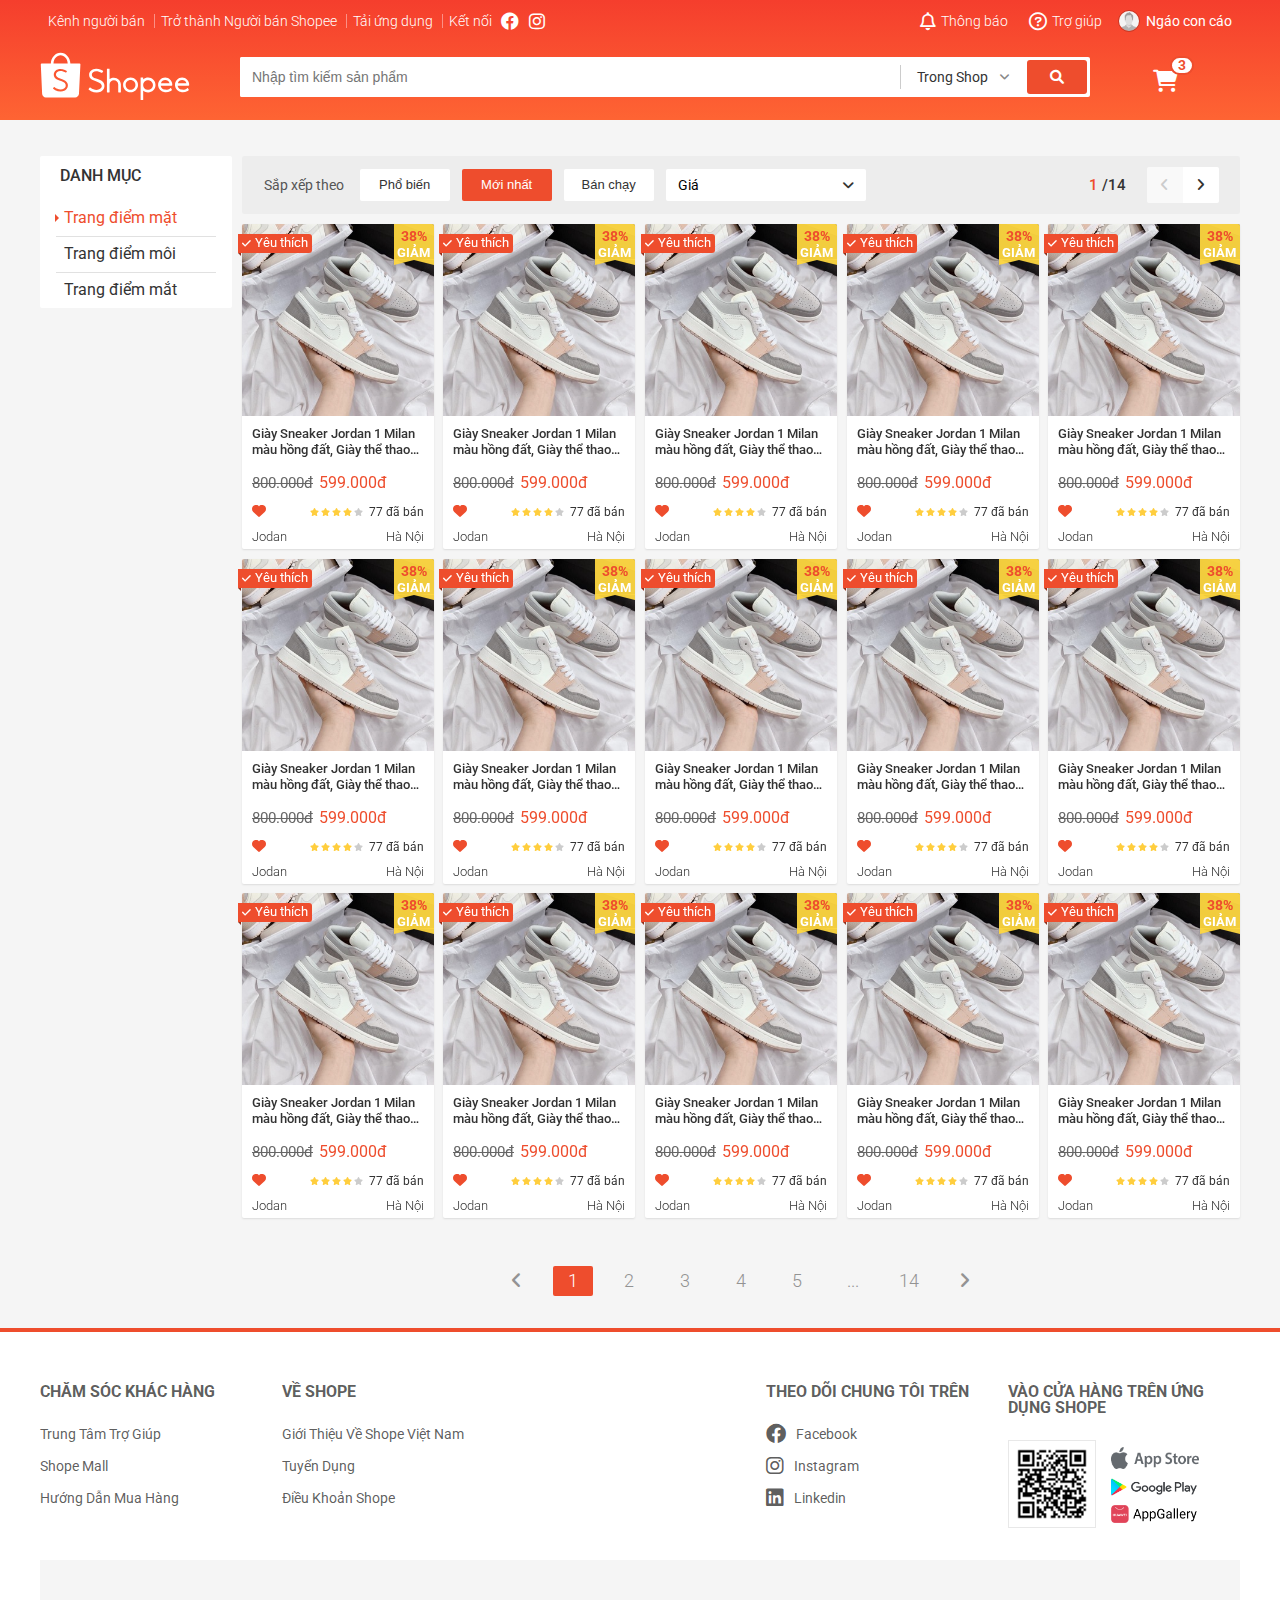
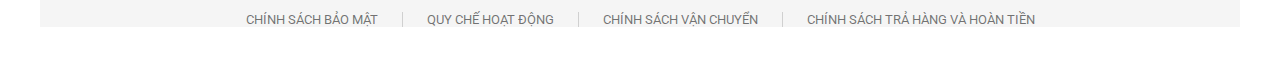
<file: index.html>
<!DOCTYPE html>
<html lang="en">
<head>
    <meta charset="UTF-8">
    <meta http-equiv="X-UA-Compatible" content="IE=edge">
    <meta name="viewport" content="width=device-width, initial-scale=1.0">
    <title>Shoppee</title>

    <link href="https://fonts.googleapis.com/css2?family=Roboto:wght@300;400;500;700&display=swap" rel="stylesheet">
    <link href="https://cdnjs.cloudflare.com/ajax/libs/font-awesome/6.0.0/css/all.min.css" rel="stylesheet">
    <link href="./assets/css/reset.css" rel="stylesheet">
    <link href="./assets/css/base.css" rel="stylesheet">
    <link href="./assets/css/main.css" rel="stylesheet">
    <link href="./assets/css/responsive.css" rel="stylesheet">
</head>
<body>
    <div class="app">
        <!-- Begin: Header -->
        <header class="header">
            <div class="grid">
                <nav class="navbar">
                    <ul class="navbar__list">
                        <li class="navbar__list-item navbar__list-item--separate">Kênh người bán</li>
                        <li class="navbar__list-item navbar__list-item--separate">Trở thành Người bán Shopee</li>
                        <li class="navbar__list-item navbar__list-item--has-qr navbar__list-item--separate">
                            Tải ứng dụng
                            <!-- navbar QR code -->
                            <div class="navbar__qr">
                                <img src="./assets/img/QR.png" alt="QR code" class="navbar__qr-img">
                                <div class="navbar__qr-apps">
                                    <a href="" class="navbar__qr-link">
                                        <img src="./assets/img/appstore.png" alt="App Store" class="navbar__qr-download-img">
                                    </a>
                                    <a href="" class="navbar__qr-link">
                                        <img src="./assets/img/googleplay.png" alt="Google Play" class="navbar__qr-download-img">
                                    </a>
                                    <a href="" class="navbar__qr-link">                                       
                                        <img src="./assets/img/agggallery.png" alt="AppGallery" class="navbar__qr-download-img">
                                    </a>
                                </div>
                            </div>
                        </li>
                        <li class="navbar__list-item">
                            <span class="navbar__list-title--no-pointer">Kết nối</span>
                            <a href="" class="navbar__list-icon-link">
                                <i class="navbar_icon fab fa-facebook"></i>
                            </a>
                            <a href="" class="navbar__list-icon-link">
                                <i class="navbar_icon fab fa-instagram"></i>
                            </a>
                        </li>
                    </ul>
                    <ul class="navbar__list">
                        <li class="navbar__list-item navbar__list-item--has-notify">
                            <a href="" class="navbar__list-item-link">
                                <i class="navbar_icon fa-regular fa-bell"></i>
                                Thông báo
                            </a>
                            <div class="navbar__notify">
                                <header class="notify-header">
                                    <h3>Thông báo mới nhận</h3>
                                </header>
                                <ul class="notify__list">
                                    <li class="notify__list-item notify__list-item--viewd">
                                        <a href="" class="notify__list-link">
                                            <img src="./assets/img/notify.png" alt="" class="notify__list-img">
                                            <div class="notify-info">
                                                <span class="notify-name">Xác thực chính hãng nguồn gốc các sản phẩm Ohui</span>
                                                <span class="notify-descrition">Xác thực nguồn gốc các sản phẩm Xác thực nguồn gốc các sản phẩm Ohui</span>
                                            </div>
                                        </a>
                                    </li>
                                    <li class="notify__list-item notify__list-item--viewd">
                                        <a href="" class="notify__list-link">
                                            <img src="./assets/img/notify.png" alt="" class="notify__list-img">
                                            <div class="notify-info">
                                                <span class="notify-name">Mỹ phẩm Ohui chính hãng</span>
                                                <span class="notify-descrition">Mô tả mỹ phẩm Ohui chính hãng</span>
                                            </div>
                                        </a>
                                    </li>
                                    <li class="notify__list-item notify__list-item--viewd">
                                        <a href="" class="notify__list-link">
                                            <img src="./assets/img/notify.png" alt="" class="notify__list-img">
                                            <div class="notify-info">
                                                <span class="notify-name">Mỹ phẩm Ohui chính hãng</span>
                                                <span class="notify-descrition">Mô tả mỹ phẩm Ohui chính hãng</span>
                                            </div>
                                        </a>
                                    </li>
                                </ul>
                                <footer class="notify__footer">
                                    <a href="" class="notify__footer-btn">Xem tất cả</a>
                                </footer>
                            </div>
                        </li>
                        <li class="navbar__list-item">
                            <a href="" class="navbar__list-item-link">
                                <i class="navbar_icon fa-regular fa-circle-question"></i>
                                Trợ giúp</a>
                        </li>
                        <!-- <li class="navbar__list-item navbar__list-item--strong navbar__list-item--separate">Đăng Ký</li> -->
                        <!-- <li class="navbar__list-item navbar__list-item--strong">Đăng nhập</li> -->
                        <li class="navbar__list-item navbar__item-user">
                            <img src="./assets/img/avata.png" alt="" class="navbar__item-user-img">
                            <span class="navbar__item-user-name">Ngáo con cáo</span>

                            <ul class="navbar__user-menu">
                                <li class="navbar__user-item">
                                    <a href="">Tài khoản của tôi</a>
                                </li>
                                <li class="navbar__user-item">
                                    <a href="">Địa chỉ của tôi</a>
                                </li>
                                <li class="navbar__user-item">
                                    <a href="">Đơn mua hàng</a>
                                </li>
                                <li class="navbar__user-item">
                                    <a href="">Đăng xuất</a>
                                </li>
                            </ul>
                        </li>

                    </ul>
                </nav>

                <label for="nav-mobile-input" class="bars__header-mobile">
                    <svg xmlns="http://www.w3.org/2000/svg" viewBox="0 0 448 512"><!--! Font Awesome Pro 6.0.0 by @fontawesome - https://fontawesome.com License - https://fontawesome.com/license (Commercial License) Copyright 2022 Fonticons, Inc. --><path d="M0 96C0 78.33 14.33 64 32 64H416C433.7 64 448 78.33 448 96C448 113.7 433.7 128 416 128H32C14.33 128 0 113.7 0 96zM0 256C0 238.3 14.33 224 32 224H416C433.7 224 448 238.3 448 256C448 273.7 433.7 288 416 288H32C14.33 288 0 273.7 0 256zM416 448H32C14.33 448 0 433.7 0 416C0 398.3 14.33 384 32 384H416C433.7 384 448 398.3 448 416C448 433.7 433.7 448 416 448z"/></svg>
                </label>

                <input hidden type="checkbox" name="" class="nav__input" id="nav-mobile-input">

                <label for="nav-mobile-input" class="navbar__overlay"></label>

                <nav class="navbar__mobile">

                    <label for="nav-mobile-input" class="navbar__mobile-close">
                        <svg fill="#000" xmlns="http://www.w3.org/2000/svg" viewBox="0 0 320 512"><!--! Font Awesome Pro 6.0.0 by @fontawesome - https://fontawesome.com License - https://fontawesome.com/license (Commercial License) Copyright 2022 Fonticons, Inc. --><path d="M310.6 361.4c12.5 12.5 12.5 32.75 0 45.25C304.4 412.9 296.2 416 288 416s-16.38-3.125-22.62-9.375L160 301.3L54.63 406.6C48.38 412.9 40.19 416 32 416S15.63 412.9 9.375 406.6c-12.5-12.5-12.5-32.75 0-45.25l105.4-105.4L9.375 150.6c-12.5-12.5-12.5-32.75 0-45.25s32.75-12.5 45.25 0L160 210.8l105.4-105.4c12.5-12.5 32.75-12.5 45.25 0s12.5 32.75 0 45.25l-105.4 105.4L310.6 361.4z"/></svg>
                    </label>

                    <ul class="navbar__list-mobile">
                        <li class="navbar__list-item-mobile">Kênh người bán</li>
                        <li class="navbar__list-item-mobile">Trở thành Người bán Shopee</li>
                        
                    </ul>
                    <ul class="navbar__list-mobile">
                        <li class="navbar__list-item-mobile navbar__list-item--has-notify">
                            <span class="navbar__list-item-link">
                                <i class="navbar_icon fa-regular fa-bell"></i>
                                Thông báo
                            </span>
                            <div class="navbar__notify-mobile">
                                <header class="notify-header">
                                    <h3>Thông báo mới nhận</h3>
                                </header>
                                <ul class="notify__list-mobile">
                                    <li class="notify__list-item notify__list-item--viewd">
                                        <a href="" class="notify__list-link">
                                            <img src="./assets/img/notify.png" alt="" class="notify__list-img">
                                            <div class="notify-info">
                                                <span class="notify-name">Xác thực chính hãng nguồn gốc các sản phẩm Ohui</span>
                                                <span class="notify-descrition">Xác thực nguồn gốc các sản phẩm Xác thực nguồn gốc các sản phẩm Ohui</span>
                                            </div>
                                        </a>
                                    </li>
                                    <li class="notify__list-item notify__list-item--viewd">
                                        <a href="" class="notify__list-link">
                                            <img src="./assets/img/notify.png" alt="" class="notify__list-img">
                                            <div class="notify-info">
                                                <span class="notify-name">Mỹ phẩm Ohui chính hãng</span>
                                                <span class="notify-descrition">Mô tả mỹ phẩm Ohui chính hãng</span>
                                            </div>
                                        </a>
                                    </li>
                                    <li class="notify__list-item notify__list-item--viewd">
                                        <a href="" class="notify__list-link">
                                            <img src="./assets/img/notify.png" alt="" class="notify__list-img">
                                            <div class="notify-info">
                                                <span class="notify-name">Mỹ phẩm Ohui chính hãng</span>
                                                <span class="notify-descrition">Mô tả mỹ phẩm Ohui chính hãng</span>
                                            </div>
                                        </a>
                                    </li>
                                </ul>
                                <footer class="notify__footer">
                                    <a href="" class="notify__footer-btn">Xem tất cả</a>
                                </footer>
                            </div>
                        </li>
                        <li class="navbar__list-item-mobile">
                            <a href="" class="navbar__list-item-link">
                                <i class="navbar_icon fa-regular fa-circle-question"></i>
                                Trợ giúp</a>
                        </li>
                        <!-- <li class="navbar__list-item navbar__list-item--strong navbar__list-item--separate">Đăng Ký</li> -->
                        <!-- <li class="navbar__list-item navbar__list-item--strong">Đăng nhập</li> -->
                        <li class="navbar__list-item-mobile navbar__item-user-mobile">
                            <img src="./assets/img/avata.png" alt="" class="navbar__item-user-img">
                            <span class="navbar__item-user-name">Ngáo con cáo</span>

                            <ul class="navbar__user-menu-mobile">
                                <li class="navbar__user-item">
                                    <a href="">Tài khoản của tôi</a>
                                </li>
                                <li class="navbar__user-item">
                                    <a href="">Địa chỉ của tôi</a>
                                </li>
                                <li class="navbar__user-item">
                                    <a href="">Đơn mua hàng</a>
                                </li>
                                <li class="navbar__user-item">
                                    <a href="">Đăng xuất</a>
                                </li>
                            </ul>
                        </li>

                    </ul>
                </nav>
                
                <!-- Header with search -->
                <div class="header-with-search">
                    <div class="header__logo">
                        <a href="/" class="header__logo-link">
                            <svg viewBox="0 0 192 65" class="header__logo-img">
                                <g fill-rule="evenodd">
                                    <path fill="#fff"
                                        d="M35.6717403 44.953764c-.3333497 2.7510509-2.0003116 4.9543414-4.5823845 6.0575984-1.4379707.6145919-3.36871.9463856-4.896954.8421628-2.3840266-.0911143-4.6237865-.6708937-6.6883352-1.7307424-.7375522-.3788551-1.8370513-1.1352759-2.6813095-1.8437757-.213839-.1790053-.239235-.2937577-.0977428-.4944671.0764015-.1151823.2172535-.3229831.5286218-.7791994.45158-.6616533.5079208-.7446018.5587128-.8221779.14448-.2217688.3792333-.2411091.6107855-.0588804.0243289.0189105.0243289.0189105.0426824.0333083.0379873.0294402.0379873.0294402.1276204.0990653.0907002.0706996.14448.1123887.166248.1287205 2.2265285 1.7438508 4.8196989 2.7495466 7.4376251 2.8501162 3.6423042-.0496401 6.2615109-1.6873341 6.7308041-4.2020035.5160305-2.7675977-1.6565047-5.1582742-5.9070334-6.4908212-1.329344-.4166762-4.6895175-1.7616869-5.3090528-2.1250697-2.9094471-1.7071043-4.2697358-3.9430584-4.0763845-6.7048539.296216-3.8283059 3.8501677-6.6835796 8.340785-6.702705 2.0082079-.004083 4.0121475.4132378 5.937338 1.2244562.6816382.2873109 1.8987274.9496089 2.3189359 1.2633517.2420093.1777159.2898136.384872.1510957.60836-.0774686.12958-.2055158.3350171-.4754821.7632974l-.0029878.0047276c-.3553311.5640922-.3664286.5817134-.447952.7136572-.140852.2144625-.3064598.2344475-.5604202.0732783-2.0600669-1.3839063-4.3437898-2.0801572-6.8554368-2.130442-3.126914.061889-5.4706057 1.9228561-5.6246892 4.4579402-.0409751 2.2896772 1.676352 3.9613243 5.3858811 5.2358503 7.529819 2.4196871 10.4113092 5.25648 9.869029 9.7292478M26.3725216 5.42669372c4.9022893 0 8.8982174 4.65220288 9.0851664 10.47578358H17.2875686c.186949-5.8235807 4.1828771-10.47578358 9.084953-10.47578358m25.370857 11.57065968c0-.6047069-.4870064-1.0948761-1.0875481-1.0948761h-11.77736c-.28896-7.68927544-5.7774923-13.82058185-12.5059489-13.82058185-6.7282432 0-12.2167755 6.13130641-12.5057355 13.82058185l-11.79421958.0002149c-.59136492.0107446-1.06748731.4968309-1.06748731 1.0946612 0 .0285807.00106706.0569465.00320118.0848825H.99995732l1.6812605 37.0613963c.00021341.1031483.00405483.2071562.01173767.3118087.00170729.0236381.003628.0470614.00554871.0704847l.00362801.0782207.00405483.004083c.25545428 2.5789222 2.12707837 4.6560709 4.67201764 4.7519129l.00576212.0055872h37.4122078c.0177132.0002149.0354264.0004298.0531396.0004298.0177132 0 .0354264-.0002149.0531396-.0004298h.0796027l.0017073-.0015043c2.589329-.0706995 4.6867431-2.1768587 4.9082648-4.787585l.0012805-.0012893.0017073-.0350275c.0021341-.0275062.0040548-.0547975.0057621-.0823037.0040548-.065757.0068292-.1312992.0078963-.1964115l1.8344904-37.207738h-.0012805c.001067-.0186956.0014939-.0376062.0014939-.0565167M176.465457 41.1518926c.720839-2.3512494 2.900423-3.9186779 5.443734-3.9186779 2.427686 0 4.739107 1.6486899 5.537598 3.9141989l.054826.1556978h-11.082664l.046506-.1512188zm13.50267 3.4063683c.014933.0006399.014933.0006399.036906.0008531.021973-.0002132.021973-.0002132.044372-.0008531.53055-.0243144.950595-.4766911.950595-1.0271786 0-.0266606-.000853-.0496953-.00256-.0865936.000427-.0068251.000427-.020262.000427-.0635588 0-5.1926268-4.070748-9.4007319-9.09145-9.4007319-5.020488 0-9.091235 4.2081051-9.091235 9.4007319 0 .3871116.022399.7731567.067838 1.1568557l.00256.0204753.01408.1013102c.250022 1.8683731 1.047233 3.5831812 2.306302 4.9708108-.00064-.0006399.00064.0006399.007253.0078915 1.396026 1.536289 3.291455 2.5833031 5.393601 2.9748936l.02752.0053321v-.0027727l.13653.0228215c.070186.0119439.144211.0236746.243409.039031 2.766879.332724 5.221231-.0661182 7.299484-1.1127057.511777-.2578611.971928-.5423827 1.37064-.8429007.128211-.0968312.243622-.1904632.34346-.2781231.051412-.0452164.092372-.083181.114131-.1051493.468898-.4830897.498124-.6543572.215249-1.0954297-.31146-.4956734-.586228-.9179769-.821744-1.2675504-.082345-.1224254-.154023-.2267215-.214396-.3133151-.033279-.0475624-.033279-.0475624-.054399-.0776356-.008319-.0117306-.008319-.0117306-.013866-.0191956l-.00256-.0038391c-.256208-.3188605-.431565-.3480805-.715933-.0970445-.030292.0268739-.131624.1051493-.14997.1245582-1.999321 1.775381-4.729508 2.3465571-7.455854 1.7760208-.507724-.1362888-.982595-.3094759-1.419919-.5184948-1.708127-.8565509-2.918343-2.3826022-3.267563-4.1490253l-.02752-.1394881h13.754612zM154.831964 41.1518926c.720831-2.3512494 2.900389-3.9186779 5.44367-3.9186779 2.427657 0 4.739052 1.6486899 5.537747 3.9141989l.054612.1556978h-11.082534l.046505-.1512188zm13.502512 3.4063683c.015146.0006399.015146.0006399.037118.0008531.02176-.0002132.02176-.0002132.044159-.0008531.530543-.0243144.950584-.4766911.950584-1.0271786 0-.0266606-.000854-.0496953-.00256-.0865936.000426-.0068251.000426-.020262.000426-.0635588 0-5.1926268-4.070699-9.4007319-9.091342-9.4007319-5.020217 0-9.091343 4.2081051-9.091343 9.4007319 0 .3871116.022826.7731567.068051 1.1568557l.00256.0204753.01408.1013102c.250019 1.8683731 1.04722 3.5831812 2.306274 4.9708108-.00064-.0006399.00064.0006399.007254.0078915 1.396009 1.536289 3.291417 2.5833031 5.393538 2.9748936l.027519.0053321v-.0027727l.136529.0228215c.070184.0119439.144209.0236746.243619.039031 2.766847.332724 5.22117-.0661182 7.299185-1.1127057.511771-.2578611.971917-.5423827 1.370624-.8429007.128209-.0968312.243619-.1904632.343456-.2781231.051412-.0452164.09237-.083181.11413-.1051493.468892-.4830897.498118-.6543572.215246-1.0954297-.311457-.4956734-.586221-.9179769-.821734-1.2675504-.082344-.1224254-.154022-.2267215-.21418-.3133151-.033492-.0475624-.033492-.0475624-.054612-.0776356-.008319-.0117306-.008319-.0117306-.013866-.0191956l-.002346-.0038391c-.256419-.3188605-.431774-.3480805-.716138-.0970445-.030292.0268739-.131623.1051493-.149969.1245582-1.999084 1.775381-4.729452 2.3465571-7.455767 1.7760208-.507717-.1362888-.982582-.3094759-1.419902-.5184948-1.708107-.8565509-2.918095-2.3826022-3.267311-4.1490253l-.027733-.1394881h13.754451zM138.32144123 49.7357905c-3.38129629 0-6.14681004-2.6808521-6.23169343-6.04042014v-.31621743c.08401943-3.35418649 2.85039714-6.03546919 6.23169343-6.03546919 3.44242097 0 6.23320537 2.7740599 6.23320537 6.1960534 0 3.42199346-2.7907844 6.19605336-6.23320537 6.19605336m.00172791-15.67913203c-2.21776751 0-4.33682838.7553485-6.03989586 2.140764l-.19352548.1573553V34.6208558c0-.4623792-.0993546-.56419733-.56740117-.56419733h-2.17651376c-.47409424 0-.56761716.09428403-.56761716.56419733v27.6400724c0 .4539841.10583425.5641973.56761716.5641973h2.17651376c.46351081 0 .56740117-.1078454.56740117-.5641973V50.734168l.19352548.1573553c1.70328347 1.3856307 3.82234434 2.1409792 6.03989586 2.1409792 5.27140956 0 9.54473746-4.2479474 9.54473746-9.48802964 0-5.239867-4.2733279-9.48781439-9.54473746-9.48781439M115.907646 49.5240292c-3.449458 0-6.245805-2.7496948-6.245805-6.1425854 0-3.3928907 2.79656-6.1427988 6.245805-6.1427988 3.448821 0 6.24538 2.7499081 6.24538 6.1427988 0 3.3926772-2.796346 6.1425854-6.24538 6.1425854m.001914-15.5438312c-5.28187 0-9.563025 4.2112903-9.563025 9.4059406 0 5.1944369 4.281155 9.4059406 9.563025 9.4059406 5.281657 0 9.562387-4.2115037 9.562387-9.4059406 0-5.1946503-4.280517-9.4059406-9.562387-9.4059406M94.5919049 34.1890939c-1.9281307 0-3.7938902.6198995-5.3417715 1.7656047l-.188189.1393105V23.2574169c0-.4254677-.1395825-.5643476-.5649971-.5643476h-2.2782698c-.4600414 0-.5652122.1100273-.5652122.5643476v29.2834155c0 .443339.1135587.5647782.5652122.5647782h2.2782698c.4226187 0 .5649971-.1457701.5649971-.5647782v-9.5648406c.023658-3.011002 2.4931278-5.4412923 5.5299605-5.4412923 3.0445753 0 5.516841 2.4421328 5.5297454 5.4630394v9.5430935c0 .4844647.0806524.5645628.5652122.5645628h2.2726775c.481764 0 .565212-.0824666.565212-.5645628v-9.5710848c-.018066-4.8280677-4.0440197-8.7806537-8.9328471-8.7806537M62.8459442 47.7938061l-.0053397.0081519c-.3248668.4921188-.4609221.6991347-.5369593.8179812-.2560916.3812097-.224267.551113.1668119.8816949.91266.7358184 2.0858968 1.508535 2.8774525 1.8955369 2.2023021 1.076912 4.5810275 1.646045 7.1017886 1.6975309 1.6283921.0821628 3.6734936-.3050536 5.1963734-.9842376 2.7569891-1.2298679 4.5131066-3.6269626 4.8208863-6.5794607.4985136-4.7841067-2.6143125-7.7747902-10.6321784-10.1849709l-.0021359-.0006435c-3.7356476-1.2047686-5.4904836-2.8064071-5.4911243-5.0426086.1099976-2.4715346 2.4015793-4.3179454 5.4932602-4.4331449 2.4904317.0062212 4.6923065.6675996 6.8557356 2.0598624.4562232.2767364.666607.2256796.9733188-.172263.035242-.0587797.1332787-.2012238.543367-.790093l.0012815-.0019308c.3829626-.5500403.5089793-.7336731.5403767-.7879478.258441-.4863266.2214903-.6738208-.244985-1.0046173-.459427-.3290803-1.7535544-1.0024722-2.4936356-1.2978721-2.0583439-.8211991-4.1863175-1.2199998-6.3042524-1.1788111-4.8198184.1046878-8.578747 3.2393171-8.8265087 7.3515337-.1572005 2.9703036 1.350301 5.3588174 4.5000778 7.124567.8829712.4661613 4.1115618 1.6865902 5.6184225 2.1278667 4.2847814 1.2547527 6.5186944 3.5630343 6.0571315 6.2864205-.4192725 2.4743234-3.0117991 4.1199394-6.6498372 4.2325647-2.6382344-.0549182-5.2963324-1.0217793-7.6043603-2.7562084-.0115337-.0083664-.0700567-.0519149-.1779185-.1323615-.1516472-.1130543-.1516472-.1130543-.1742875-.1300017-.4705335-.3247898-.7473431-.2977598-1.0346184.1302162-.0346012.0529875-.3919333.5963776-.5681431.8632459"
                                    ></path>
                                </g>
                            </svg>
                        </a>
                    </div>

                    <!-- Search history -->
                    <div class="header__search">
                        <div class="header__search-input-wrap">
                            <input type="text" class="header__search-input" placeholder="Nhập tìm kiếm sản phẩm">
                            <div class="header__search-history">
                                <h3 class="header__search-history-heading">Lịch sử tìm kiếm</h3>
                                <ul class="header__search-history-list">
                                    <li class="header__search-history-item">
                                        <a href="">Kem dưỡng da</a>
                                    </li>
                                    <li class="header__search-history-item">
                                        <a href="">Kem trị mụn</a>
                                    </li>
                                </ul>
                            </div>
                        </div>
                        <div class="header__search-select">
                            <span class="header__search-select-label">Trong Shop</span>
                            <i class="header__search-select-icon fa-solid fa-angle-down"></i>

                            <ul class="header__search-option">
                                <li class="header__search-option-item header__search-option-item--active">
                                    <span>Trong shop</span>
                                    <i class="fa-solid fa-check"></i>
                                </li>
                                <li class="header__search-option-item">
                                    <span>Ngoài shop</span>
                                    <i class="fa-solid fa-check"></i>
                                </li>
                            </ul>
                        </div>
                        <button class="header__search-btn">
                            <i class="header__search-btn-icon fa-solid fa-magnifying-glass"></i>
                        </button>
                    </div>

                    <!-- Cart layout -->
                    <div class="header__cart">
                        <div class="header__cart-wrap">
                            <i class="header__cart-icon fa-solid fa-cart-shopping"></i>
                            <span class="header__cart-notice">3</span>
                            <!-- No cart: header__cart-list--no-cart-->
                            <div class="header__cart-list">
                                <img src="./assets/img/cart.png" alt="" class="header__cart--no-cart-img">
                                <span class="header__cart--no-cart-text">Chưa có sản phẩm</span>

                                <h4 class="header__cart-heading">Sản phẩm đã thêm</h4>
                                <ul class="header__cart-list-item">
                                    <!-- Cart item -->
                                    <li class="header__cart-item">
                                        <img src="./assets/img/jodan.png" alt="" class="header__cart-img">
                                        <div class="header__cart-item-info">
                                            <div class="header__cart-item-head">
                                                <h5 class="header__cart-item-name">Bộ kem đặc trị vùng mắt</h5>
                                                <div class="header__cart-item-price-wrap">
                                                    <span class="header__cart-item-price">2.000.000đ</span>
                                                    <span class="header__cart-item-multiply">x</span>
                                                    <span class="header__cart-item-qnt">1</span>
                                                </div>
                                            </div>
                                            <div class="header__cart-item-body">
                                                <span class="header__cart-item-dpn">Phân loại: Bạc</span>
                                                <span class="header__cart-item-remove">Xóa</span>
                                            </div>
                                        </div>
                                    </li>
                                    <li class="header__cart-item">
                                        <img src="./assets/img/notify.png" alt="" class="header__cart-img">
                                        <div class="header__cart-item-info">
                                            <div class="header__cart-item-head">
                                                <h5 class="header__cart-item-name">Bộ kem đặc trị vùng mắt</h5>
                                                <div class="header__cart-item-price-wrap">
                                                    <span class="header__cart-item-price">2.000.000đ</span>
                                                    <span class="header__cart-item-multiply">x</span>
                                                    <span class="header__cart-item-qnt">1</span>
                                                </div>
                                            </div>
                                            <div class="header__cart-item-body">
                                                <span class="header__cart-item-dpn">Phân loại: Bạc</span>
                                                <span class="header__cart-item-remove">Xóa</span>
                                            </div>
                                        </div>
                                    </li>
                                    <li class="header__cart-item">
                                        <img src="./assets/img/notify.png" alt="" class="header__cart-img">
                                        <div class="header__cart-item-info">
                                            <div class="header__cart-item-head">
                                                <h5 class="header__cart-item-name">Bộ kem đặc trị vùng mắt</h5>
                                                <div class="header__cart-item-price-wrap">
                                                    <span class="header__cart-item-price">2.000.000đ</span>
                                                    <span class="header__cart-item-multiply">x</span>
                                                    <span class="header__cart-item-qnt">1</span>
                                                </div>
                                            </div>
                                            <div class="header__cart-item-body">
                                                <span class="header__cart-item-dpn">Phân loại: Bạc</span>
                                                <span class="header__cart-item-remove">Xóa</span>
                                            </div>
                                        </div>
                                    </li>
                                </ul>
                                <div class="header__cart-list-btn">
                                    <a href="" class="btn btn--primary">Xem giỏ hàng</a>
                                </div>
                            </div>
                        </div>
                    </div>

                    
                </div>
            </div>

            <div class="home-filter__mobile">
                <div class="category-filter__mobile">
                    <label for="sidebar-mobile-input" class="category-mobile">
                        <span   class="category-mobile__link">
                            <i class="fa-regular fa-window-maximize"></i>
                        </span>
                    </label>
                    <input hidden type="checkbox" name="" class="sidebar__input" id="sidebar-mobile-input">
                    <nav class="sidebar-category">
                        <h3 class="category__heading">Danh Mục</h3>
                        <label for="sidebar-mobile-input" class="sidebar__mobile-close">
                            <svg fill="#000" xmlns="http://www.w3.org/2000/svg" viewBox="0 0 320 512"><!--! Font Awesome Pro 6.0.0 by @fontawesome - https://fontawesome.com License - https://fontawesome.com/license (Commercial License) Copyright 2022 Fonticons, Inc. --><path d="M310.6 361.4c12.5 12.5 12.5 32.75 0 45.25C304.4 412.9 296.2 416 288 416s-16.38-3.125-22.62-9.375L160 301.3L54.63 406.6C48.38 412.9 40.19 416 32 416S15.63 412.9 9.375 406.6c-12.5-12.5-12.5-32.75 0-45.25l105.4-105.4L9.375 150.6c-12.5-12.5-12.5-32.75 0-45.25s32.75-12.5 45.25 0L160 210.8l105.4-105.4c12.5-12.5 32.75-12.5 45.25 0s12.5 32.75 0 45.25l-105.4 105.4L310.6 361.4z"/></svg>
                        </label>
    
                        <ul class="category-list">
                        <li class="category-item category-item--active">
                            <a href="#" class="category-item__link">Trang điểm mặt </a>
                        </li>
                        <li class="category-item">
                            <a href="#" class="category-item__link">Trang điểm môi</a>
                        </li>
                        <li class="category-item">
                            <a href="#" class="category-item__link">Trang điểm mắt</a>
                        </li>
                        </ul>
                    </nav>

                    <ul class="filter__mobile-list">
                        <li class="filter__mobile-item">
                            <a href="" class="filter__mobile-link">
                                Phổ biến
                            </a>
                        </li>
                        <li class="filter__mobile-item">
                            <a href="" class="filter__mobile-link">
                                Mới nhất
                            </a>
                        </li>
                        <li class="filter__mobile-item">
                            <a href="" class="filter__mobile-link">
                                Bán chạy
                            </a>
                        </li>
                        <li class="filter__mobile-item">
                            <a href="" class="filter__mobile-link">
                                Giá
                            </a>
                        </li>
                    </ul>

                    <label for="search-mobile-input" class="filter__mobile-search">
                        <i class="fa-solid fa-magnifying-glass"></i>
                    </label>
                    <input hidden type="checkbox" name="" class="search__input" id="search-mobile-input">

                    <div class="header__search-mobile--box">
                        <div class="header__search-mobile">
                            <div class="header__search-input-wrap">
                                <input type="text" class="header__search-input" placeholder="Nhập tìm kiếm sản phẩm">
                                <div class="header__search-history">
                                    <h3 class="header__search-history-heading">Lịch sử tìm kiếm</h3>
                                    <ul class="header__search-history-list">
                                        <li class="header__search-history-item">
                                            <a href="">Kem dưỡng da</a>
                                        </li>
                                        <li class="header__search-history-item">
                                            <a href="">Kem trị mụn</a>
                                        </li>
                                    </ul>
                                </div>
                            </div>
                            <div class="header__search-select">
                                <span class="header__search-select-label">Trong Shop</span>
                                <i class="header__search-select-icon fa-solid fa-angle-down"></i>
    
                                <ul class="header__search-option">
                                    <li class="header__search-option-item header__search-option-item--active">
                                        <span>Trong shop</span>
                                        <i class="fa-solid fa-check"></i>
                                    </li>
                                    <li class="header__search-option-item">
                                        <span>Ngoài shop</span>
                                        <i class="fa-solid fa-check"></i>
                                    </li>
                                </ul>
                            </div>
                            <button class="header__search-btn">
                                <i class="header__search-btn-icon fa-solid fa-magnifying-glass"></i>
                            </button>
                        </div>
                    </div>
                </div>
             </div>
        </header>
        <!-- End: Header -->

        <!-- Begin: Container -->
        <div class="app__container">
            <div class="grid">
                <div class="grid__row app__content">
                    <div class="grid__col-2">
                        <nav class="category">
                            <h3 class="category__heading">Danh Mục</h3>
                            <ul class="category-list">
                                <li class="category-item category-item--active">
                                    <a href="#" class="category-item__link">Trang điểm mặt </a>
                                </li>
                                <li class="category-item">
                                    <a href="#" class="category-item__link">Trang điểm môi</a>
                                </li>
                                <li class="category-item">
                                    <a href="#" class="category-item__link">Trang điểm mắt</a>
                                </li>
                            </ul>
                        </nav>
                    </div>
    
                    <div class="grid__col-10">
                        <div class="home-filter">
                            <span class="home-filter__label">Sắp xếp theo</span>
                            <button class="btn btn-filter">Phổ biến</button>
                            <button class="btn btn-filter btn--primary ">Mới nhất</button>
                            <button class="btn btn-filter">Bán chạy</button>

                            <div class="select-input">
                                <span class="select-input__label">Giá</span>
                                <i class="select-input__icon fa-solid fa-angle-down"></i>

                                <!-- List options -->
                                <ul class="select-input__list">
                                    <li class="select-input__item">
                                        <a href="" class="select-input__item-link">Giá: Thấp đến Cao</a>
                                    </li>
                                    <li class="select-input__item">
                                        <a href="" class="select-input__item-link">Giá: Cao đến Thấp</a>
                                    </li>
                                </ul>
                            </div>

                            <div class="home-filter__page">
                                <span class="home-filter__page-num">
                                    <span class="home-filter__page-current">1</span>
                                    /14
                                </span>
                                <div class="home-filter__page-control">
                                    <a href="" class="home-filter__page-btn home-filter__page-btn--disabled">
                                        <i class="select-input__icon fa-solid fa-angle-left"></i>
                                    </a>
                                    <a href="" class="home-filter__page-btn">
                                        <i class="select-input__icon fa-solid fa-angle-right"></i>
                                    </a>
                                </div>
                            </div>
                        </div>

                        <div class="home-product">
                            <div class="grid__row">
                                <div class="grid__col-2-4">
                                    <!-- Product Item -->
                                    <a class="home-product-item" href="#">
                                        <div class="home-product-item__img" style="background-image: url(./assets/img/jodan.png) ;"></div>
                                        <h4 class="home-product-item__name">Giày Sneaker Jordan 1 Milan màu hồng đất, Giày thể thao Jordan 1 Low Milan cổ thấp siêu đẹp Low Full Phụ Kiện</h4>
                                        <div class="home-product-item__price">
                                            <span class="home-product-item__price-old">800.000đ</span>
                                            <span class="home-product-item__price-current">599.000đ</span>
                                        </div>
                                        <div class="home-product-item__action">
                                            <span class="home-product-item__like home-product-item__like--liked">
                                                <i class="home-product-item__like-icon-empty fa-regular fa-heart"></i>
                                                <i class="home-product-item__like-icon-fill fa-solid fa-heart"></i>
                                            </span>
                                            <div class="home-product-item__rating">
                                                <i class="home-product-item__star-gold fa-solid fa-star"></i>
                                                <i class="home-product-item__star-gold fa-solid fa-star"></i>
                                                <i class="home-product-item__star-gold fa-solid fa-star"></i>
                                                <i class="home-product-item__star-gold fa-solid fa-star"></i>
                                                <i class="fa-solid fa-star"></i>
                                            </div>
                                            <span class="home-product-item__sold">77 đã bán</span>
                                        </div>
                                        <div class="home-product-item__origin">
                                            <span class="home-product-item__brand">Jodan</span>
                                            <span class="home-product-item__origin-name">Hà Nội</span>
                                        </div>

                                        <div class="home-product-item__favourite">
                                            <i class="fa-solid fa-check"></i>
                                            <span>Yêu thích</span>
                                        </div>

                                        <div class="home-product-item__sale-off">
                                            <span class="home-product-item__sale-off-percent">38%</span>
                                            <span class="home-product-item__sale-off-label">GIẢM</span>
                                        </div>
                                    </a>
                                </div>
                                <div class="grid__col-2-4">
                                    <!-- Product Item -->
                                    <a class="home-product-item" href="#">
                                        <div class="home-product-item__img" style="background-image: url(./assets/img/jodan.png) ;"></div>
                                        <h4 class="home-product-item__name">Giày Sneaker Jordan 1 Milan màu hồng đất, Giày thể thao Jordan 1 Low Milan cổ thấp siêu đẹp Low Full Phụ Kiện</h4>
                                        <div class="home-product-item__price">
                                            <span class="home-product-item__price-old">800.000đ</span>
                                            <span class="home-product-item__price-current">599.000đ</span>
                                        </div>
                                        <div class="home-product-item__action">
                                            <span class="home-product-item__like home-product-item__like--liked">
                                                <i class="home-product-item__like-icon-empty fa-regular fa-heart"></i>
                                                <i class="home-product-item__like-icon-fill fa-solid fa-heart"></i>
                                            </span>
                                            <div class="home-product-item__rating">
                                                <i class="home-product-item__star-gold fa-solid fa-star"></i>
                                                <i class="home-product-item__star-gold fa-solid fa-star"></i>
                                                <i class="home-product-item__star-gold fa-solid fa-star"></i>
                                                <i class="home-product-item__star-gold fa-solid fa-star"></i>
                                                <i class="fa-solid fa-star"></i>
                                            </div>
                                            <span class="home-product-item__sold">77 đã bán</span>
                                        </div>
                                        <div class="home-product-item__origin">
                                            <span class="home-product-item__brand">Jodan</span>
                                            <span class="home-product-item__origin-name">Hà Nội</span>
                                        </div>

                                        <div class="home-product-item__favourite">
                                            <i class="fa-solid fa-check"></i>
                                            <span>Yêu thích</span>
                                        </div>

                                        <div class="home-product-item__sale-off">
                                            <span class="home-product-item__sale-off-percent">38%</span>
                                            <span class="home-product-item__sale-off-label">GIẢM</span>
                                        </div>
                                    </a>
                                </div>
                                <div class="grid__col-2-4">
                                    <!-- Product Item -->
                                    <a class="home-product-item" href="#">
                                        <div class="home-product-item__img" style="background-image: url(./assets/img/jodan.png) ;"></div>
                                        <h4 class="home-product-item__name">Giày Sneaker Jordan 1 Milan màu hồng đất, Giày thể thao Jordan 1 Low Milan cổ thấp siêu đẹp Low Full Phụ Kiện</h4>
                                        <div class="home-product-item__price">
                                            <span class="home-product-item__price-old">800.000đ</span>
                                            <span class="home-product-item__price-current">599.000đ</span>
                                        </div>
                                        <div class="home-product-item__action">
                                            <span class="home-product-item__like home-product-item__like--liked">
                                                <i class="home-product-item__like-icon-empty fa-regular fa-heart"></i>
                                                <i class="home-product-item__like-icon-fill fa-solid fa-heart"></i>
                                            </span>
                                            <div class="home-product-item__rating">
                                                <i class="home-product-item__star-gold fa-solid fa-star"></i>
                                                <i class="home-product-item__star-gold fa-solid fa-star"></i>
                                                <i class="home-product-item__star-gold fa-solid fa-star"></i>
                                                <i class="home-product-item__star-gold fa-solid fa-star"></i>
                                                <i class="fa-solid fa-star"></i>
                                            </div>
                                            <span class="home-product-item__sold">77 đã bán</span>
                                        </div>
                                        <div class="home-product-item__origin">
                                            <span class="home-product-item__brand">Jodan</span>
                                            <span class="home-product-item__origin-name">Hà Nội</span>
                                        </div>

                                        <div class="home-product-item__favourite">
                                            <i class="fa-solid fa-check"></i>
                                            <span>Yêu thích</span>
                                        </div>

                                        <div class="home-product-item__sale-off">
                                            <span class="home-product-item__sale-off-percent">38%</span>
                                            <span class="home-product-item__sale-off-label">GIẢM</span>
                                        </div>
                                    </a>
                                </div>
                                <div class="grid__col-2-4">
                                    <!-- Product Item -->
                                    <a class="home-product-item" href="#">
                                        <div class="home-product-item__img" style="background-image: url(./assets/img/jodan.png) ;"></div>
                                        <h4 class="home-product-item__name">Giày Sneaker Jordan 1 Milan màu hồng đất, Giày thể thao Jordan 1 Low Milan cổ thấp siêu đẹp Low Full Phụ Kiện</h4>
                                        <div class="home-product-item__price">
                                            <span class="home-product-item__price-old">800.000đ</span>
                                            <span class="home-product-item__price-current">599.000đ</span>
                                        </div>
                                        <div class="home-product-item__action">
                                            <span class="home-product-item__like home-product-item__like--liked">
                                                <i class="home-product-item__like-icon-empty fa-regular fa-heart"></i>
                                                <i class="home-product-item__like-icon-fill fa-solid fa-heart"></i>
                                            </span>
                                            <div class="home-product-item__rating">
                                                <i class="home-product-item__star-gold fa-solid fa-star"></i>
                                                <i class="home-product-item__star-gold fa-solid fa-star"></i>
                                                <i class="home-product-item__star-gold fa-solid fa-star"></i>
                                                <i class="home-product-item__star-gold fa-solid fa-star"></i>
                                                <i class="fa-solid fa-star"></i>
                                            </div>
                                            <span class="home-product-item__sold">77 đã bán</span>
                                        </div>
                                        <div class="home-product-item__origin">
                                            <span class="home-product-item__brand">Jodan</span>
                                            <span class="home-product-item__origin-name">Hà Nội</span>
                                        </div>

                                        <div class="home-product-item__favourite">
                                            <i class="fa-solid fa-check"></i>
                                            <span>Yêu thích</span>
                                        </div>

                                        <div class="home-product-item__sale-off">
                                            <span class="home-product-item__sale-off-percent">38%</span>
                                            <span class="home-product-item__sale-off-label">GIẢM</span>
                                        </div>
                                    </a>
                                </div>
                                <div class="grid__col-2-4">
                                    <!-- Product Item -->
                                    <a class="home-product-item" href="#">
                                        <div class="home-product-item__img" style="background-image: url(./assets/img/jodan.png) ;"></div>
                                        <h4 class="home-product-item__name">Giày Sneaker Jordan 1 Milan màu hồng đất, Giày thể thao Jordan 1 Low Milan cổ thấp siêu đẹp Low Full Phụ Kiện</h4>
                                        <div class="home-product-item__price">
                                            <span class="home-product-item__price-old">800.000đ</span>
                                            <span class="home-product-item__price-current">599.000đ</span>
                                        </div>
                                        <div class="home-product-item__action">
                                            <span class="home-product-item__like home-product-item__like--liked">
                                                <i class="home-product-item__like-icon-empty fa-regular fa-heart"></i>
                                                <i class="home-product-item__like-icon-fill fa-solid fa-heart"></i>
                                            </span>
                                            <div class="home-product-item__rating">
                                                <i class="home-product-item__star-gold fa-solid fa-star"></i>
                                                <i class="home-product-item__star-gold fa-solid fa-star"></i>
                                                <i class="home-product-item__star-gold fa-solid fa-star"></i>
                                                <i class="home-product-item__star-gold fa-solid fa-star"></i>
                                                <i class="fa-solid fa-star"></i>
                                            </div>
                                            <span class="home-product-item__sold">77 đã bán</span>
                                        </div>
                                        <div class="home-product-item__origin">
                                            <span class="home-product-item__brand">Jodan</span>
                                            <span class="home-product-item__origin-name">Hà Nội</span>
                                        </div>

                                        <div class="home-product-item__favourite">
                                            <i class="fa-solid fa-check"></i>
                                            <span>Yêu thích</span>
                                        </div>

                                        <div class="home-product-item__sale-off">
                                            <span class="home-product-item__sale-off-percent">38%</span>
                                            <span class="home-product-item__sale-off-label">GIẢM</span>
                                        </div>
                                    </a>
                                </div>
                                <div class="grid__col-2-4">
                                    <!-- Product Item -->
                                    <a class="home-product-item" href="#">
                                        <div class="home-product-item__img" style="background-image: url(./assets/img/jodan.png) ;"></div>
                                        <h4 class="home-product-item__name">Giày Sneaker Jordan 1 Milan màu hồng đất, Giày thể thao Jordan 1 Low Milan cổ thấp siêu đẹp Low Full Phụ Kiện</h4>
                                        <div class="home-product-item__price">
                                            <span class="home-product-item__price-old">800.000đ</span>
                                            <span class="home-product-item__price-current">599.000đ</span>
                                        </div>
                                        <div class="home-product-item__action">
                                            <span class="home-product-item__like home-product-item__like--liked">
                                                <i class="home-product-item__like-icon-empty fa-regular fa-heart"></i>
                                                <i class="home-product-item__like-icon-fill fa-solid fa-heart"></i>
                                            </span>
                                            <div class="home-product-item__rating">
                                                <i class="home-product-item__star-gold fa-solid fa-star"></i>
                                                <i class="home-product-item__star-gold fa-solid fa-star"></i>
                                                <i class="home-product-item__star-gold fa-solid fa-star"></i>
                                                <i class="home-product-item__star-gold fa-solid fa-star"></i>
                                                <i class="fa-solid fa-star"></i>
                                            </div>
                                            <span class="home-product-item__sold">77 đã bán</span>
                                        </div>
                                        <div class="home-product-item__origin">
                                            <span class="home-product-item__brand">Jodan</span>
                                            <span class="home-product-item__origin-name">Hà Nội</span>
                                        </div>

                                        <div class="home-product-item__favourite">
                                            <i class="fa-solid fa-check"></i>
                                            <span>Yêu thích</span>
                                        </div>

                                        <div class="home-product-item__sale-off">
                                            <span class="home-product-item__sale-off-percent">38%</span>
                                            <span class="home-product-item__sale-off-label">GIẢM</span>
                                        </div>
                                    </a>
                                </div>
                                <div class="grid__col-2-4">
                                    <!-- Product Item -->
                                    <a class="home-product-item" href="#">
                                        <div class="home-product-item__img" style="background-image: url(./assets/img/jodan.png) ;"></div>
                                        <h4 class="home-product-item__name">Giày Sneaker Jordan 1 Milan màu hồng đất, Giày thể thao Jordan 1 Low Milan cổ thấp siêu đẹp Low Full Phụ Kiện</h4>
                                        <div class="home-product-item__price">
                                            <span class="home-product-item__price-old">800.000đ</span>
                                            <span class="home-product-item__price-current">599.000đ</span>
                                        </div>
                                        <div class="home-product-item__action">
                                            <span class="home-product-item__like home-product-item__like--liked">
                                                <i class="home-product-item__like-icon-empty fa-regular fa-heart"></i>
                                                <i class="home-product-item__like-icon-fill fa-solid fa-heart"></i>
                                            </span>
                                            <div class="home-product-item__rating">
                                                <i class="home-product-item__star-gold fa-solid fa-star"></i>
                                                <i class="home-product-item__star-gold fa-solid fa-star"></i>
                                                <i class="home-product-item__star-gold fa-solid fa-star"></i>
                                                <i class="home-product-item__star-gold fa-solid fa-star"></i>
                                                <i class="fa-solid fa-star"></i>
                                            </div>
                                            <span class="home-product-item__sold">77 đã bán</span>
                                        </div>
                                        <div class="home-product-item__origin">
                                            <span class="home-product-item__brand">Jodan</span>
                                            <span class="home-product-item__origin-name">Hà Nội</span>
                                        </div>

                                        <div class="home-product-item__favourite">
                                            <i class="fa-solid fa-check"></i>
                                            <span>Yêu thích</span>
                                        </div>

                                        <div class="home-product-item__sale-off">
                                            <span class="home-product-item__sale-off-percent">38%</span>
                                            <span class="home-product-item__sale-off-label">GIẢM</span>
                                        </div>
                                    </a>
                                </div>
                                <div class="grid__col-2-4">
                                    <!-- Product Item -->
                                    <a class="home-product-item" href="#">
                                        <div class="home-product-item__img" style="background-image: url(./assets/img/jodan.png) ;"></div>
                                        <h4 class="home-product-item__name">Giày Sneaker Jordan 1 Milan màu hồng đất, Giày thể thao Jordan 1 Low Milan cổ thấp siêu đẹp Low Full Phụ Kiện</h4>
                                        <div class="home-product-item__price">
                                            <span class="home-product-item__price-old">800.000đ</span>
                                            <span class="home-product-item__price-current">599.000đ</span>
                                        </div>
                                        <div class="home-product-item__action">
                                            <span class="home-product-item__like home-product-item__like--liked">
                                                <i class="home-product-item__like-icon-empty fa-regular fa-heart"></i>
                                                <i class="home-product-item__like-icon-fill fa-solid fa-heart"></i>
                                            </span>
                                            <div class="home-product-item__rating">
                                                <i class="home-product-item__star-gold fa-solid fa-star"></i>
                                                <i class="home-product-item__star-gold fa-solid fa-star"></i>
                                                <i class="home-product-item__star-gold fa-solid fa-star"></i>
                                                <i class="home-product-item__star-gold fa-solid fa-star"></i>
                                                <i class="fa-solid fa-star"></i>
                                            </div>
                                            <span class="home-product-item__sold">77 đã bán</span>
                                        </div>
                                        <div class="home-product-item__origin">
                                            <span class="home-product-item__brand">Jodan</span>
                                            <span class="home-product-item__origin-name">Hà Nội</span>
                                        </div>

                                        <div class="home-product-item__favourite">
                                            <i class="fa-solid fa-check"></i>
                                            <span>Yêu thích</span>
                                        </div>

                                        <div class="home-product-item__sale-off">
                                            <span class="home-product-item__sale-off-percent">38%</span>
                                            <span class="home-product-item__sale-off-label">GIẢM</span>
                                        </div>
                                    </a>
                                </div>
                                <div class="grid__col-2-4">
                                    <!-- Product Item -->
                                    <a class="home-product-item" href="#">
                                        <div class="home-product-item__img" style="background-image: url(./assets/img/jodan.png) ;"></div>
                                        <h4 class="home-product-item__name">Giày Sneaker Jordan 1 Milan màu hồng đất, Giày thể thao Jordan 1 Low Milan cổ thấp siêu đẹp Low Full Phụ Kiện</h4>
                                        <div class="home-product-item__price">
                                            <span class="home-product-item__price-old">800.000đ</span>
                                            <span class="home-product-item__price-current">599.000đ</span>
                                        </div>
                                        <div class="home-product-item__action">
                                            <span class="home-product-item__like home-product-item__like--liked">
                                                <i class="home-product-item__like-icon-empty fa-regular fa-heart"></i>
                                                <i class="home-product-item__like-icon-fill fa-solid fa-heart"></i>
                                            </span>
                                            <div class="home-product-item__rating">
                                                <i class="home-product-item__star-gold fa-solid fa-star"></i>
                                                <i class="home-product-item__star-gold fa-solid fa-star"></i>
                                                <i class="home-product-item__star-gold fa-solid fa-star"></i>
                                                <i class="home-product-item__star-gold fa-solid fa-star"></i>
                                                <i class="fa-solid fa-star"></i>
                                            </div>
                                            <span class="home-product-item__sold">77 đã bán</span>
                                        </div>
                                        <div class="home-product-item__origin">
                                            <span class="home-product-item__brand">Jodan</span>
                                            <span class="home-product-item__origin-name">Hà Nội</span>
                                        </div>

                                        <div class="home-product-item__favourite">
                                            <i class="fa-solid fa-check"></i>
                                            <span>Yêu thích</span>
                                        </div>

                                        <div class="home-product-item__sale-off">
                                            <span class="home-product-item__sale-off-percent">38%</span>
                                            <span class="home-product-item__sale-off-label">GIẢM</span>
                                        </div>
                                    </a>
                                </div>
                                <div class="grid__col-2-4">
                                    <!-- Product Item -->
                                    <a class="home-product-item" href="#">
                                        <div class="home-product-item__img" style="background-image: url(./assets/img/jodan.png) ;"></div>
                                        <h4 class="home-product-item__name">Giày Sneaker Jordan 1 Milan màu hồng đất, Giày thể thao Jordan 1 Low Milan cổ thấp siêu đẹp Low Full Phụ Kiện</h4>
                                        <div class="home-product-item__price">
                                            <span class="home-product-item__price-old">800.000đ</span>
                                            <span class="home-product-item__price-current">599.000đ</span>
                                        </div>
                                        <div class="home-product-item__action">
                                            <span class="home-product-item__like home-product-item__like--liked">
                                                <i class="home-product-item__like-icon-empty fa-regular fa-heart"></i>
                                                <i class="home-product-item__like-icon-fill fa-solid fa-heart"></i>
                                            </span>
                                            <div class="home-product-item__rating">
                                                <i class="home-product-item__star-gold fa-solid fa-star"></i>
                                                <i class="home-product-item__star-gold fa-solid fa-star"></i>
                                                <i class="home-product-item__star-gold fa-solid fa-star"></i>
                                                <i class="home-product-item__star-gold fa-solid fa-star"></i>
                                                <i class="fa-solid fa-star"></i>
                                            </div>
                                            <span class="home-product-item__sold">77 đã bán</span>
                                        </div>
                                        <div class="home-product-item__origin">
                                            <span class="home-product-item__brand">Jodan</span>
                                            <span class="home-product-item__origin-name">Hà Nội</span>
                                        </div>

                                        <div class="home-product-item__favourite">
                                            <i class="fa-solid fa-check"></i>
                                            <span>Yêu thích</span>
                                        </div>

                                        <div class="home-product-item__sale-off">
                                            <span class="home-product-item__sale-off-percent">38%</span>
                                            <span class="home-product-item__sale-off-label">GIẢM</span>
                                        </div>
                                    </a>
                                </div>
                                <div class="grid__col-2-4">
                                    <!-- Product Item -->
                                    <a class="home-product-item" href="#">
                                        <div class="home-product-item__img" style="background-image: url(./assets/img/jodan.png) ;"></div>
                                        <h4 class="home-product-item__name">Giày Sneaker Jordan 1 Milan màu hồng đất, Giày thể thao Jordan 1 Low Milan cổ thấp siêu đẹp Low Full Phụ Kiện</h4>
                                        <div class="home-product-item__price">
                                            <span class="home-product-item__price-old">800.000đ</span>
                                            <span class="home-product-item__price-current">599.000đ</span>
                                        </div>
                                        <div class="home-product-item__action">
                                            <span class="home-product-item__like home-product-item__like--liked">
                                                <i class="home-product-item__like-icon-empty fa-regular fa-heart"></i>
                                                <i class="home-product-item__like-icon-fill fa-solid fa-heart"></i>
                                            </span>
                                            <div class="home-product-item__rating">
                                                <i class="home-product-item__star-gold fa-solid fa-star"></i>
                                                <i class="home-product-item__star-gold fa-solid fa-star"></i>
                                                <i class="home-product-item__star-gold fa-solid fa-star"></i>
                                                <i class="home-product-item__star-gold fa-solid fa-star"></i>
                                                <i class="fa-solid fa-star"></i>
                                            </div>
                                            <span class="home-product-item__sold">77 đã bán</span>
                                        </div>
                                        <div class="home-product-item__origin">
                                            <span class="home-product-item__brand">Jodan</span>
                                            <span class="home-product-item__origin-name">Hà Nội</span>
                                        </div>

                                        <div class="home-product-item__favourite">
                                            <i class="fa-solid fa-check"></i>
                                            <span>Yêu thích</span>
                                        </div>

                                        <div class="home-product-item__sale-off">
                                            <span class="home-product-item__sale-off-percent">38%</span>
                                            <span class="home-product-item__sale-off-label">GIẢM</span>
                                        </div>
                                    </a>
                                </div>
                                <div class="grid__col-2-4">
                                    <!-- Product Item -->
                                    <a class="home-product-item" href="#">
                                        <div class="home-product-item__img" style="background-image: url(./assets/img/jodan.png) ;"></div>
                                        <h4 class="home-product-item__name">Giày Sneaker Jordan 1 Milan màu hồng đất, Giày thể thao Jordan 1 Low Milan cổ thấp siêu đẹp Low Full Phụ Kiện</h4>
                                        <div class="home-product-item__price">
                                            <span class="home-product-item__price-old">800.000đ</span>
                                            <span class="home-product-item__price-current">599.000đ</span>
                                        </div>
                                        <div class="home-product-item__action">
                                            <span class="home-product-item__like home-product-item__like--liked">
                                                <i class="home-product-item__like-icon-empty fa-regular fa-heart"></i>
                                                <i class="home-product-item__like-icon-fill fa-solid fa-heart"></i>
                                            </span>
                                            <div class="home-product-item__rating">
                                                <i class="home-product-item__star-gold fa-solid fa-star"></i>
                                                <i class="home-product-item__star-gold fa-solid fa-star"></i>
                                                <i class="home-product-item__star-gold fa-solid fa-star"></i>
                                                <i class="home-product-item__star-gold fa-solid fa-star"></i>
                                                <i class="fa-solid fa-star"></i>
                                            </div>
                                            <span class="home-product-item__sold">77 đã bán</span>
                                        </div>
                                        <div class="home-product-item__origin">
                                            <span class="home-product-item__brand">Jodan</span>
                                            <span class="home-product-item__origin-name">Hà Nội</span>
                                        </div>

                                        <div class="home-product-item__favourite">
                                            <i class="fa-solid fa-check"></i>
                                            <span>Yêu thích</span>
                                        </div>

                                        <div class="home-product-item__sale-off">
                                            <span class="home-product-item__sale-off-percent">38%</span>
                                            <span class="home-product-item__sale-off-label">GIẢM</span>
                                        </div>
                                    </a>
                                </div>
                                <div class="grid__col-2-4">
                                    <!-- Product Item -->
                                    <a class="home-product-item" href="#">
                                        <div class="home-product-item__img" style="background-image: url(./assets/img/jodan.png) ;"></div>
                                        <h4 class="home-product-item__name">Giày Sneaker Jordan 1 Milan màu hồng đất, Giày thể thao Jordan 1 Low Milan cổ thấp siêu đẹp Low Full Phụ Kiện</h4>
                                        <div class="home-product-item__price">
                                            <span class="home-product-item__price-old">800.000đ</span>
                                            <span class="home-product-item__price-current">599.000đ</span>
                                        </div>
                                        <div class="home-product-item__action">
                                            <span class="home-product-item__like home-product-item__like--liked">
                                                <i class="home-product-item__like-icon-empty fa-regular fa-heart"></i>
                                                <i class="home-product-item__like-icon-fill fa-solid fa-heart"></i>
                                            </span>
                                            <div class="home-product-item__rating">
                                                <i class="home-product-item__star-gold fa-solid fa-star"></i>
                                                <i class="home-product-item__star-gold fa-solid fa-star"></i>
                                                <i class="home-product-item__star-gold fa-solid fa-star"></i>
                                                <i class="home-product-item__star-gold fa-solid fa-star"></i>
                                                <i class="fa-solid fa-star"></i>
                                            </div>
                                            <span class="home-product-item__sold">77 đã bán</span>
                                        </div>
                                        <div class="home-product-item__origin">
                                            <span class="home-product-item__brand">Jodan</span>
                                            <span class="home-product-item__origin-name">Hà Nội</span>
                                        </div>

                                        <div class="home-product-item__favourite">
                                            <i class="fa-solid fa-check"></i>
                                            <span>Yêu thích</span>
                                        </div>

                                        <div class="home-product-item__sale-off">
                                            <span class="home-product-item__sale-off-percent">38%</span>
                                            <span class="home-product-item__sale-off-label">GIẢM</span>
                                        </div>
                                    </a>
                                </div>
                                <div class="grid__col-2-4">
                                    <!-- Product Item -->
                                    <a class="home-product-item" href="#">
                                        <div class="home-product-item__img" style="background-image: url(./assets/img/jodan.png) ;"></div>
                                        <h4 class="home-product-item__name">Giày Sneaker Jordan 1 Milan màu hồng đất, Giày thể thao Jordan 1 Low Milan cổ thấp siêu đẹp Low Full Phụ Kiện</h4>
                                        <div class="home-product-item__price">
                                            <span class="home-product-item__price-old">800.000đ</span>
                                            <span class="home-product-item__price-current">599.000đ</span>
                                        </div>
                                        <div class="home-product-item__action">
                                            <span class="home-product-item__like home-product-item__like--liked">
                                                <i class="home-product-item__like-icon-empty fa-regular fa-heart"></i>
                                                <i class="home-product-item__like-icon-fill fa-solid fa-heart"></i>
                                            </span>
                                            <div class="home-product-item__rating">
                                                <i class="home-product-item__star-gold fa-solid fa-star"></i>
                                                <i class="home-product-item__star-gold fa-solid fa-star"></i>
                                                <i class="home-product-item__star-gold fa-solid fa-star"></i>
                                                <i class="home-product-item__star-gold fa-solid fa-star"></i>
                                                <i class="fa-solid fa-star"></i>
                                            </div>
                                            <span class="home-product-item__sold">77 đã bán</span>
                                        </div>
                                        <div class="home-product-item__origin">
                                            <span class="home-product-item__brand">Jodan</span>
                                            <span class="home-product-item__origin-name">Hà Nội</span>
                                        </div>

                                        <div class="home-product-item__favourite">
                                            <i class="fa-solid fa-check"></i>
                                            <span>Yêu thích</span>
                                        </div>

                                        <div class="home-product-item__sale-off">
                                            <span class="home-product-item__sale-off-percent">38%</span>
                                            <span class="home-product-item__sale-off-label">GIẢM</span>
                                        </div>
                                    </a>
                                </div>
                                <div class="grid__col-2-4">
                                    <!-- Product Item -->
                                    <a class="home-product-item" href="#">
                                        <div class="home-product-item__img" style="background-image: url(./assets/img/jodan.png) ;"></div>
                                        <h4 class="home-product-item__name">Giày Sneaker Jordan 1 Milan màu hồng đất, Giày thể thao Jordan 1 Low Milan cổ thấp siêu đẹp Low Full Phụ Kiện</h4>
                                        <div class="home-product-item__price">
                                            <span class="home-product-item__price-old">800.000đ</span>
                                            <span class="home-product-item__price-current">599.000đ</span>
                                        </div>
                                        <div class="home-product-item__action">
                                            <span class="home-product-item__like home-product-item__like--liked">
                                                <i class="home-product-item__like-icon-empty fa-regular fa-heart"></i>
                                                <i class="home-product-item__like-icon-fill fa-solid fa-heart"></i>
                                            </span>
                                            <div class="home-product-item__rating">
                                                <i class="home-product-item__star-gold fa-solid fa-star"></i>
                                                <i class="home-product-item__star-gold fa-solid fa-star"></i>
                                                <i class="home-product-item__star-gold fa-solid fa-star"></i>
                                                <i class="home-product-item__star-gold fa-solid fa-star"></i>
                                                <i class="fa-solid fa-star"></i>
                                            </div>
                                            <span class="home-product-item__sold">77 đã bán</span>
                                        </div>
                                        <div class="home-product-item__origin">
                                            <span class="home-product-item__brand">Jodan</span>
                                            <span class="home-product-item__origin-name">Hà Nội</span>
                                        </div>

                                        <div class="home-product-item__favourite">
                                            <i class="fa-solid fa-check"></i>
                                            <span>Yêu thích</span>
                                        </div>

                                        <div class="home-product-item__sale-off">
                                            <span class="home-product-item__sale-off-percent">38%</span>
                                            <span class="home-product-item__sale-off-label">GIẢM</span>
                                        </div>
                                    </a>
                                </div>
                            </div>
                        </div>

                        <ul class="pagination home-product__pagination">
                            
                            <li class="pagination-item">
                                <a href="" class="pagination-item__link">
                                    <i class="pagination-item__icon fa-solid fa-angle-left"></i>
                                </a>
                            </li>

                            <li class="pagination-item pagination-item__active">
                                <a href="" class="pagination-item__link">1</a>
                            </li>

                            <li class="pagination-item">
                                <a href="" class="pagination-item__link">2</a>
                            </li>

                            <li class="pagination-item">
                                <a href="" class="pagination-item__link">3</a>
                            </li>

                            <li class="pagination-item">
                                <a href="" class="pagination-item__link">4</a>
                            </li>

                            <li class="pagination-item">
                                <a href="" class="pagination-item__link">5</a>
                            </li>

                            <li class="pagination-item">
                                <a href="" class="pagination-item__link">...</a>
                            </li>

                            <li class="pagination-item">
                                <a href="" class="pagination-item__link">14</a>
                            </li>

                            <li class="pagination-item">
                                <a href="" class="pagination-item__link">
                                    <i class="pagination-item__icon fa-solid fa-angle-right"></i>
                                </a>
                            </li>
                        </ul>
                    </div>
                </div>
            </div>

        </div>
        <!-- End: Container -->

        <!-- Begin: Footer -->
        <footer class="footer">
            <div class="grid">
                <div class="grid__row footer__content">
                    <div class="grid__col-2-4">
                        <h3 class="footer__heading">
                            Chăm sóc khác hàng
                        </h3>

                        <ul class="footer-list">
                            <li class="footer-list__item">
                                <a href="" class="footer-list__item-link">
                                    Trung Tâm Trợ Giúp
                                </a>
                            </li>
                            <li class="footer-list__item">
                                <a href="" class="footer-list__item-link">
                                    Shope Mall
                                </a>
                            </li>
                            <li class="footer-list__item">
                                <a href="" class="footer-list__item-link">
                                    Hướng Dẫn Mua Hàng
                                </a>
                            </li>
                        </ul>
                    </div>
                    <div class="grid__col-2-4">
                        <h3 class="footer__heading">
                            Về Shope
                        </h3>

                        <ul class="footer-list">
                            <li class="footer-list__item">
                                <a href="" class="footer-list__item-link">
                                    Giới Thiệu Về Shope Việt Nam
                                </a>
                            </li>
                            <li class="footer-list__item">
                                <a href="" class="footer-list__item-link">
                                    Tuyển Dụng
                                </a>
                            </li>
                            <li class="footer-list__item">
                                <a href="" class="footer-list__item-link">
                                    Điều Khoản Shope
                                </a>
                            </li>
                        </ul>
                    </div>
                    <div class="grid__col-2-4"></div>
                    <div class="grid__col-2-4">
                        <h3 class="footer__heading">
                            Theo dõi chung tôi trên
                        </h3>

                        <ul class="footer-list">
                            <li class="footer-list__item">
                                <a href="" class="footer-list__item-link">
                                    <i class="fa-brands fa-facebook"></i>
                                    Facebook
                                </a>
                            </li>
                            <li class="footer-list__item">
                                <a href="" class="footer-list__item-link">
                                    <i class="fa-brands fa-instagram"></i>
                                    Instagram
                                </a>
                            </li>
                            <li class="footer-list__item">
                                <a href="" class="footer-list__item-link">
                                    <i class="fa-brands fa-linkedin"></i>
                                    Linkedin
                                </a>
                            </li>
                        </ul>
                    </div>
                    <div class="grid__col-2-4">
                        <h3 class="footer__heading">
                            vào cửa hàng trên ứng dụng shope
                        </h3>

                        <div class="footer-link__item">
                            <a href="" class="footer-link__item-web">
                                <img src="./assets/img/QR.png" alt="" class="footer-link__qr-img">
                                <div class="footer-link__qr-apps">
                                    <img src="./assets/img/appstore.png" alt="" class="footer-link__qr-download">
                                    <img src="./assets/img/googleplay.png" alt="" class="footer-link__qr-download ">
                                    <img src="./assets/img/agggallery.png" alt="" class="footer-link__qr-download ">
                                </div>
                            </a>
                        </div>
                    </div>
                </div>

                <div class="footer__bottom">
                    <div class="grid_row">
                        <ul class="footer__navbar">
                            <li class="footer__navbar-list">
                                <a href="#" class="footer__navbar-list--item">Chính sách bảo mật</a>
                            </li>
    
                            <li class="footer__navbar-list">
                                <a href="#" class="footer__navbar-list--item">Quy chế hoạt động</a>
                            </li>
    
                            <li class="footer__navbar-list">
                                <a href="#" class="footer__navbar-list--item">Chính sách vận chuyển</a>
                            </li>
    
                            <li class="footer__navbar-list">
                                <a href="#" class="footer__navbar-list--item">Chính sách trả hàng và hoàn tiền</a>
                            </li>
                            
                        </ul>
                    </div>
                </div>
            </div>
        </footer>
        <!-- End: Footer -->
    </div>

    <!-- Modal layout -->
    <div class="modal">
        <div class="modal__overlay"></div>
        <div class="modal__body">
            <!-- Register form -->
            <div class="auth-form">
                <div class="auth-form__header">
                    <h3 class="auth-form__heading">Đăng Ký</h3>
                    <span class="auth-form__switch-btn">Đăng nhập</span>
                </div>
                <div class="auth-form__container">
                    <div class="auth-form__form">
                        <div class="auth-form__group">
                            <input type="email" class="auth-form_input" placeholder="Nhập email của bạn">
                        </div>
                        <div class="auth-form__group">
                            <input type="password" class="auth-form_input" placeholder="Mật khẩu của bạn">
                        </div>
                        <div class="auth-form__group">
                            <input type="password" class="auth-form_input" placeholder="Nhập lại mật khẩu">
                        </div>
                    </div>

                    <div class="auth-form__aside">
                        <p class="auth-form__policy-text">
                            Bằng việc đăng kí, bạn đã đồng ý với F8-Shop về
                            <a href="" class="auth-form__text-link">Điều khoản dịch vụ</a> &
                            <a href="" class="auth-form__text-link">Chính sách bảo mật</a>
                        </p>
                    </div>

                    <div class="auth-form__controls">
                        <button class="btn btn--normal auth-form__controls-back">TRỞ LẠI</button>
                        <button class="btn btn--primary">ĐĂNG KÝ</button>
                    </div>
                </div>
                <div class="auth-form__socials">
                    <a href="" class="auth-form__socials-facebook btn btn--size-s btn--with-icon">
                        <i class="auth-form__socials-icon fab fa-facebook-square"></i>
                        <span class="auth-form__socials-title">
                            Kết nối với Facebook
                        </span>
                    </a>
                    <a href="" class="auth-form__socials-google btn btn--size-s btn--with-icon">
                        <i class="auth-form__socials-icon fab fa-google"></i>
                        <span class="auth-form__socials-title">
                            Kết nối với Google
                        </span>
                    </a>
                </div>
            </div> -->
            <!-- Login form -->
            <!-- <div class="auth-form">
                <div class="auth-form__header">
                    <h3 class="auth-form__heading">Đăng Nhập</h3>
                    <span class="auth-form__switch-btn">Đăng Ký</span>
                </div>
                <div class="auth-form__container">
                    <div class="auth-form__form">
                        <div class="auth-form__group">
                            <input type="email" class="auth-form_input" placeholder="Nhập email của bạn">
                        </div>
                        <div class="auth-form__group">
                            <input type="password" class="auth-form_input" placeholder="Mật khẩu của bạn">
                        </div>
                    </div>

                    <div class="auth-form__aside">
                        <div class="auth-form__help">
                            <a href="" class="auth-form__help-link auth-form__help-forgot">Quên mật khẩu</a>
                            <span class="auth-form__help-separate"></span>
                            <a href="" class="auth-form__help-link">Cần trợ giúp?</a>
                        </div>
                    </div>

                    <div class="auth-form__controls">
                        <button class="btn btn--normal auth-form__controls-back">TRỞ LẠI</button>
                        <button class="btn btn--primary">ĐĂNG NHẬP</button>
                    </div>
                </div>
                <div class="auth-form__socials">
                    <a href="" class="auth-form__socials-facebook btn btn--size-s btn--with-icon">
                        <i class="auth-form__socials-icon fab fa-facebook-square"></i>
                        <span class="auth-form__socials-title">
                            Facebook
                        </span>
                    </a>
                    <a href="" class="auth-form__socials-google btn btn--size-s btn--with-icon">
                        <i class="auth-form__socials-icon fab fa-google"></i>
                        <span class="auth-form__socials-title">
                            Google
                        </span>
                    </a>
                </div>
            </div>
        </div> -->
    </div>
</body>
</html>
</file>
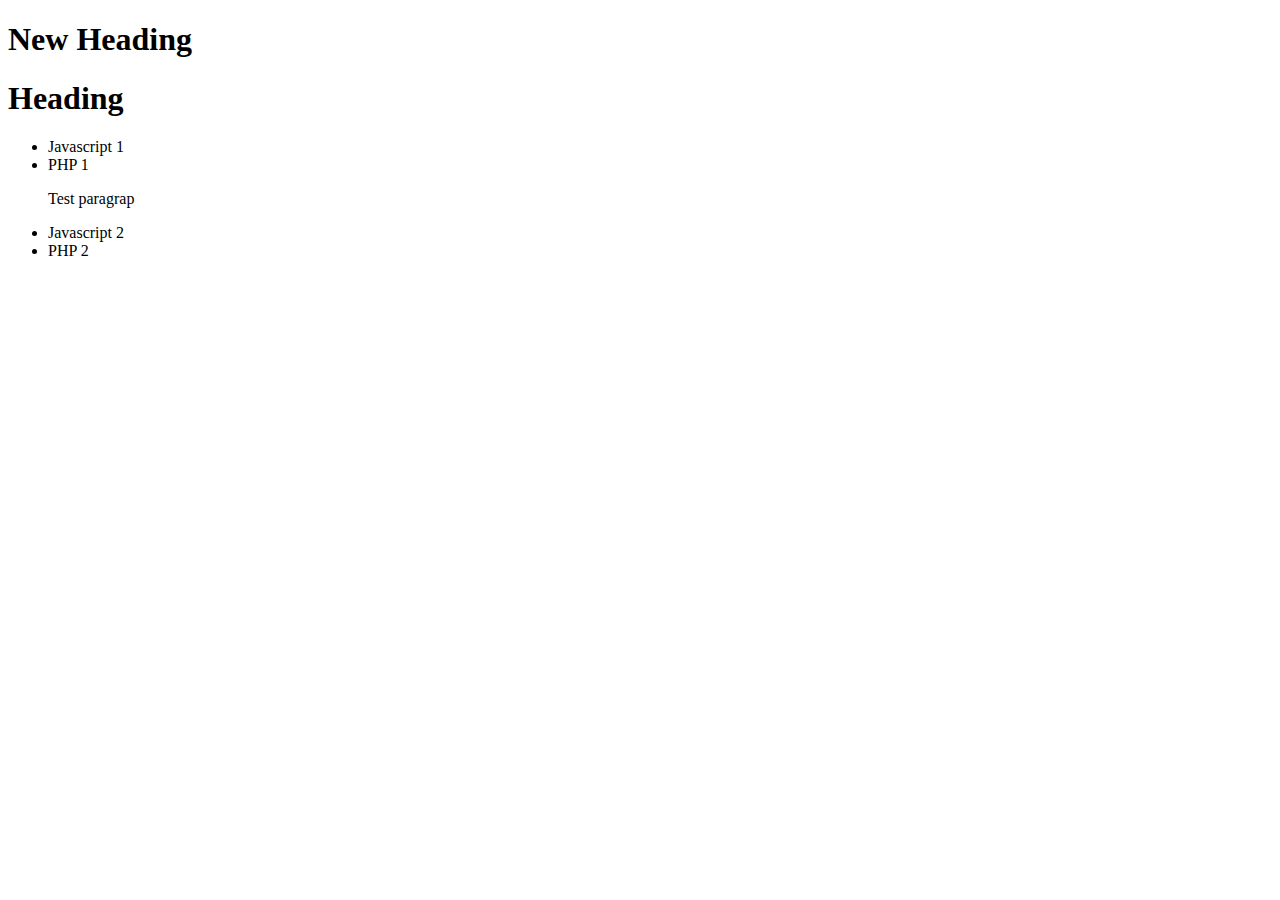
<file: dom.html>
<!DOCTYPE html>
<html lang="en">
<head>
    <meta charset="UTF-8">
    <meta http-equiv="X-UA-Compatible" content="IE=edge">
    <meta name="viewport" content="width=device-width, initial-scale=1.0">
    <title>DOM HTML</title>
    <style>
        .red {
            color: red;
        }
    </style>
</head>
<body>

    <h1 class="heading-text">HTML DOM1</h1>
    <!-- <h1 class="heading" >HTML DOM</h1>
    <h1 class="heading" >HTML DOM</h1> -->

    <div class="box"><h1>Heading</h1></div>
    <div class="box-1">
    <ul>
        <li>Javascript 1</li>
        <li>PHP 1</li>

        <p>Test paragrap</p>
    </ul>
    </div>

    <div class="box-2">
        <ul>
            <li>Javascript 2</li>
            <li>PHP 2</li>
        </ul>
        </div>
</body>

<script src="/jsjsjs/js/dom.js"></script>

</html>
</file>
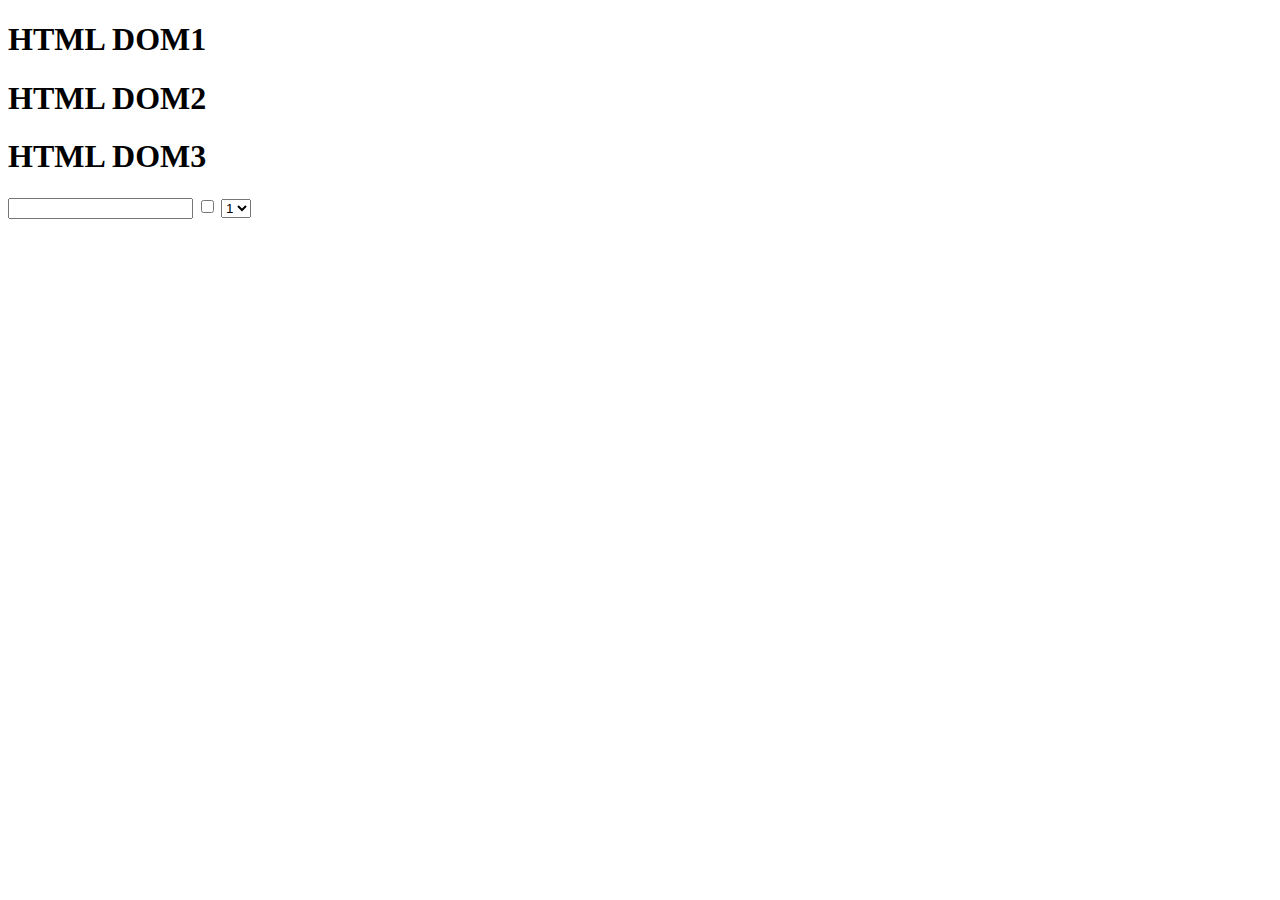
<file: event.html>
<!DOCTYPE html>
<html lang="en">
<head>
    <meta charset="UTF-8">
    <meta http-equiv="X-UA-Compatible" content="IE=edge">
    <meta name="viewport" content="width=device-width, initial-scale=1.0">
    <title>Document</title>
</head>
<body>
    <h1 class="heading-text">HTML DOM1</h1>
    <h1 class="heading-text">HTML DOM2</h1>
    <h1 class="heading-text">HTML DOM3</h1>

    <input type="text" name="" id="">
    <input type="checkbox" name="" id="">

    <select name="" id="">
        <option value="v1">1</option>
        <option value="v2">2</option>
        <option value="v3">3</option>
    </select>

    <script src="/jsjsjs/js/domcss.js"></script>
</body>
</html>
</file>
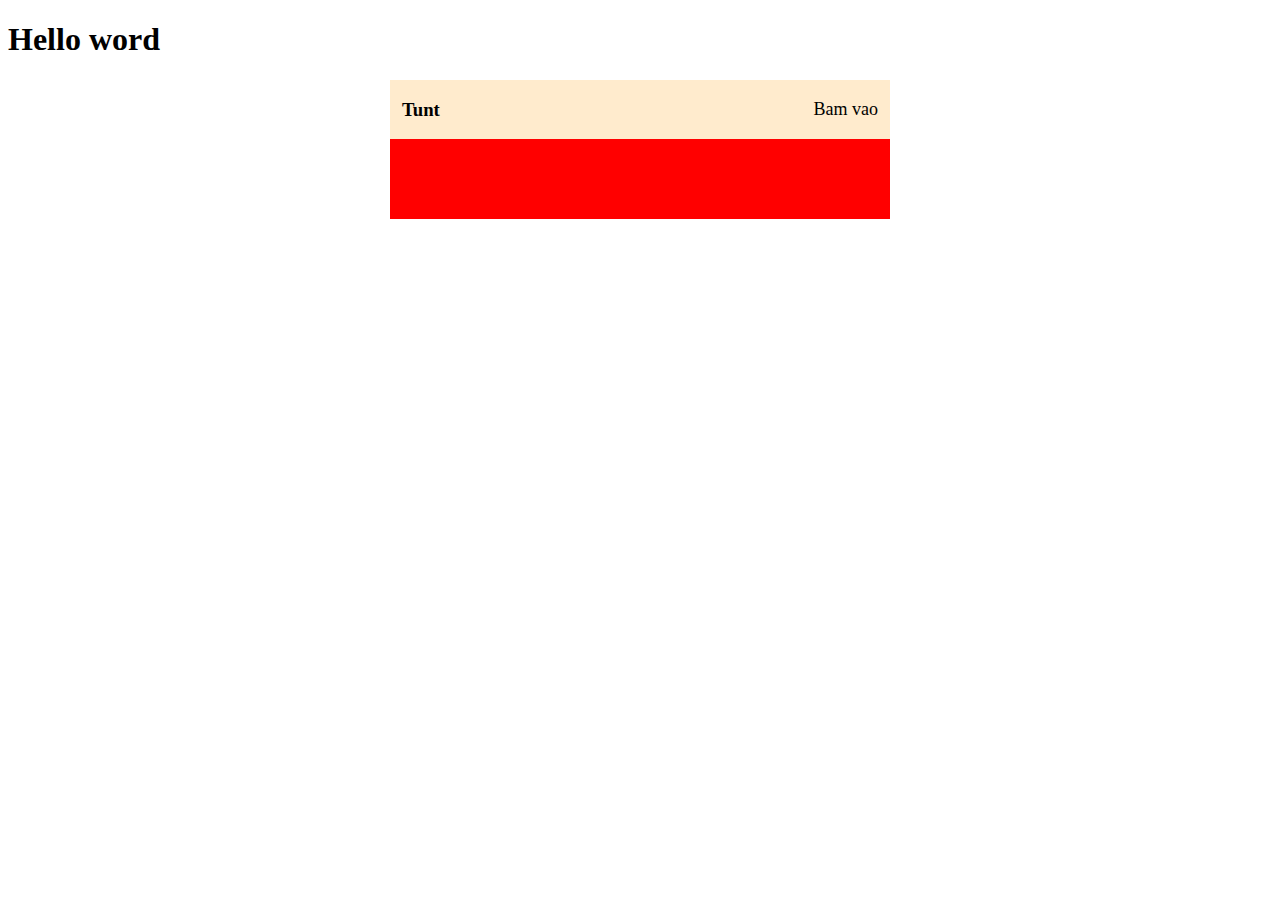
<file: js1.html>
<!DOCTYPE html>
<html lang="en">
<head>
    <meta charset="UTF-8">
    <meta http-equiv="X-UA-Compatible" content="IE=edge">
    <meta name="viewport" content="width=device-width, initial-scale=1.0">
    <title>Document</title>
    <style>
        .container {
            margin: auto;
            width: 500px;
            height: auto;
            /* background-color: #333; */
            position: relative;
        }
        .div-box {
            display: flex;
            justify-content: space-between;
            align-items: center;
            /* margin: 0 12px; */
            padding: 0 12px;
            background-color: blanchedalmond;
        }

        .div-box p {
            text-decoration: none;
            color: black;
            font-size: 18px;
            font-weight: 500;
        }

        .div-box2 {
            width: 100%;
            height: 80px;
            background-color: aquamarine;
            display: none;
        }

        .div-box3 {
            width: 100%;
            height: 80px;
            background-color: red;
        }

        .nav__input:checked ~ .div-box2 {
            display: block;
        }
    </style>

</head>
<body>
    <h1>Hello word</h1>
    <div class="container">
        <div class="div-box">
            <h3>Tunt</h3>
            <label for="nav-mobile-input" class="div-a">
                <p>Bam vao</p>
            </label>
        </div>
        <input hidden type="checkbox" name="" class="nav__input" id="nav-mobile-input">
        <div class="div-box2"></div>
        <div class="div-box3"></div>

    </div>
</body>
<script src="/jsjsjs/js/js1.js"></script>
<script src="/jsjsjs/js/callback.js"></script>
</html>
</file>
<file: assets/css/base.css>
/* setting basic  css*/

:root {
    --primary-color: #ee4d2d;
    --white-color: #fff;
    --black-color:#000;
    --text-color: #333;
    --border-color: #dbdbdb;
    --star-gold-color: #ffce3e;
    --header-height: 120px;
    --navbar-height: 34px;
    --header-with-search-height: calc(var(--header-height) - var(--navbar-height));
}

*,
*::before,
*::after {
    margin: 0;
    padding: 0;
    /* hack css cho cac trinh duyet */
    /* chrome - safari */
    -webkit-box-sizing: border-box;
    /* firefox */
    -moz-box-sizing: border-box;
    /* Microsoft CSS */
    -ms-box-sizing: border-box;
    /* Opera */
    -o-box-sizing: border-box;
    box-sizing: border-box;
}

html {
    font-size: 62.5%;
    /* 1rem=10px */
    line-height: 1.6rem;
    font-family: 'Roboto', sans-serif;
}

/* Responsive */

.grid {
    width: 1200px;
    max-width: 100%;
    margin: 0 auto;
    position: relative;
}

.grid_full-width {
    width: 100%;
}

.grid__row {
    display: flex;
    flex-wrap: wrap;
    margin-left: -5px;
    margin-right: -5px;
}

/* Test */

.grid__col-2 {
    padding-left: 5px;
    padding-right: 5px;
    width: calc((100% / 12)*2);
}

.grid__col-10 {
    padding-left: 5px;
    padding-right: 5px;
    width: calc((100% / 12)*10);
}

.grid__col-2-4 {
    padding-left: 5px;
    padding-right: 5px;
    width: calc((100% / 10)*2);
}

/* Animation */
@keyframes fadeIn {
    from {
        opacity: 0;
    }
    to {
        opacity: 1;
     }
}

@keyframes growth {
    from {
        transform: scale(var(--growth-from));
    }
    to {
        transform: scale(var(--growth-to));
     }
}

/* Modal  */
.modal {
    position: fixed;
    top: 0;
    right: 0;
    bottom: 0;
    left: 0;
    display: flex;
    display: none;
    animation: fadeIn linear 0.1s;
}

.modal__overlay {
    position: absolute;
    width: 100%;
    height: 100%;
    background-color: rgba(0, 0, 0, 0.4);
}

.modal__body {
    --growth-from: 0.7;
    --growth-to: 1;
    margin: auto;
    z-index: 9;
    animation: growth linear 0.1s;
}

/* Button style */

.btn {
    min-width: 142px;
    height: 36px;
    border-radius: 2px;
    font-size: 1.3rem;
    padding: 0 8px;
    color: var(--text-color);
    background-color: var(--white-color);
    text-decoration: none;
    border: none;
    outline: none;
    cursor: pointer;
    display: inline-flex;
    align-items: center;
    justify-content: center;

}

.btn.btn--normal:hover {
    background-color: rgba(0, 0, 0, 0.15);
}

.btn--size-s {
    height: 32px;
    font-size: 13px;
    min-width: 205px;
}

.btn.btn--primary {
    color: var(--white-color);
    background-color: var(--primary-color);
}

.btn.btn--disabled {
    color: #949494;
    cursor: default;
    background-color: #c3c3c3;
}

/* Selection */

.select-input {
    position: relative;
    min-width: 200px;
    height: 32px;
    padding: 0 12px;
    border-radius: 2px;
    background-color: var(--white-color);
    display: flex;
    align-items: center;
    justify-content: space-between;

 
}

.select-input__label {
    font-size: 1.4rem;
}

.select-input__icon {
    font-size: 1.2rem;
    color: var(--text-color);
}

.select-input__list {
    position: absolute;
    top: 110%;
    right: 0;
    left: 0;
    border-radius: 2px;
    background-color: var(--white-color);
    padding: 8px 0;
    display: none;
    z-index: 1;
}

.select-input__list::before {
    content: "";
    display: block;
    position: absolute;
    width: 100%;
    height: 12px;
    right: 0;
    top: -10px;
}

.select-input__item {
    display: block;
    padding: 10px 14px;

}

.select-input:hover .select-input__list {
    display: block;
}

.select-input__item-link:hover {
    color: var(--primary-color);
}

.select-input__item-link {
    text-decoration: none;
    color: var(--text-color);
    font-size: 1.3rem;
    font-weight: 500;

}

/* Pagination */

.pagination {
    display: flex;
    justify-content: center;
    align-items: center;
}

.pagination-item + .pagination-item {
    margin-left: 16px;
}

.pagination-item__active .pagination-item__link{
    background-color: var(--primary-color);
    color: var(--white-color);
}

.pagination-item__active:hover .pagination-item__link {
    opacity: 0.9;
}


.pagination-item__link {
    font-size: 1.8rem;
    font-weight: 300;
    text-decoration: none;
    color: #939393;
    min-width: 40px;
    --height:30px;
    height: var(--height);
    line-height: var(--height);
    text-align: center;
    display:block;
    border-radius: 2px;
}

.bars__header-mobile {
    display: none;
}

.navbar__overlay {
    position: fixed;
    top: 0;
    right: 0;
    bottom: 0;
    left: 0;
    background-color: rgba(0, 0, 0, 0.3);
    z-index: 3;
    display: none;
    animation: fadeIn linear 0.2s;
}

.navbar__mobile {
    position: fixed;
    top: 0;
    right: 0;
    bottom: 0;
    width: 220px;
    max-width: 100%;
    background-color: var(--white-color);
    z-index: 3;
    transform: translateX(100%);
    opacity: 0;
    /* transition: transform linear 0.2s,opacity linear 0.2s; sài như cái dưới */
    transition: all linear 0.2s;
}

.nav__input:checked ~ .navbar__overlay {
    display: block;
}

.nav__input:checked ~ .navbar__mobile {
    transform: translateX(0);
    opacity: 1;
}

.navbar__mobile-close {
    height: 18px;
    width: 18px;
    position: absolute;
    top: 5px;
    right: 20px;
}

.navbar__list-mobile {
    margin-top: 32px;
}

.navbar__list-item-mobile {
    margin: 12px;
    position: relative;
    min-height: 26px;
    font-size: 1.7rem;
}

.navbar__list-item-mobile::after {
    content: "";
    display: block;
    position: absolute;
    border-bottom: 1px solid var(--text-color);
    height: 1px;
    width: 165px;
    right: -40px;
    bottom: -22%;
    transform: translateX(-42%);
}


.navbar__list-item-mobile .navbar__list-item-link {
    color: var(--text-color);
}

.navbar__notify-mobile {
    display: none;
    position: absolute;
    top: 90%;
    left: -146px;
    max-height:360px;
    max-width: 260px;
    border-radius: 2px;
    border: 1px solid #D3D3D3;
    background-color: var(--white-color);
    cursor: default;
    z-index: 3;
}

.navbar__list-item--has-notify:hover .navbar__notify-mobile {
    display: block;
}

.navbar__item-user-mobile {
    display: flex;
    align-items: center;
}

.navbar__user-menu-mobile {
    position: absolute;
    top: 116%;
    right: 125px;
    width: 200px;
    background-color: var(--white-color);
    border-radius: 2px;
    z-index: 3;
    display: none;
}

.navbar__item-user-mobile:hover .navbar__user-menu-mobile {
    display: block;
}

.home-filter__mobile {
    display: none;
    height: 46px;
}

.category-filter__mobile {
    display: flex;
    justify-content: space-around;
    position: fixed;
    background-color: var(--white-color);
    right: 0;
    left: 0;
    border-bottom: 1px solid rgba(0, 0, 0, 0.1);

}

.filter__mobile-list {
    background-color: rgba(0, 0, 0, 0.03);
    display: flex;
    border-radius: 2px;
    width: 76%;
}

.filter__mobile-item {
    flex: 1;
    text-align: center;
    height: 46px;
    position: relative;
}

.filter__mobile-item::before {
    content: "";
    border-left: 1px solid rgba(0, 0, 0, 0.12);
    height: 46%;
    position: absolute;
    left: 0;
    top: 50%;
    transform: translateY(-50%);
}

.filter__mobile-item:first-child:before {
    border: none;
}

.filter__mobile-link {
    display: block;
    line-height: 46px;
    font-size: 1.4rem;
    font-weight: 400;
    text-decoration: none;
    color: var(--text-color);
}

.category-mobile__link {
    font-size: 2rem;
    color: var(--primary-color);
    line-height: 46px;
   margin: 8px 8px 0 8px;
    cursor: pointer;

}

.sidebar__input:checked ~ .sidebar-category{
    transform: translateX(0);
    opacity: 1;
}

.sidebar__mobile-close {
    height: 16px;
    width: 16px;
    position: absolute;
    top: 7px;
    right: 20px;
}

.sidebar-category {
    position: fixed;
    top: 12%;
    left: 0;
    bottom: 0;
    width: 198px;
    max-width: 100%;
    max-height: 70%;
    border-radius: 4px;
    background-color: var(--white-color);
    z-index: 2;
    transform: translateX(-100%);
    opacity: 0;
    transition: all linear 0.2s;
}

.filter__mobile-search {
    display: none;
}

.filter__mobile-search i {
    font-size: 2rem;
    text-align: center;
    line-height: 46px;
    cursor: pointer;
    color: var(--primary-color);
}

.header__search-mobile--box {
    display: none;
}

.header__search-mobile {
    position: absolute;
    flex: 1;
    top: 47px;
    right: 0;
    width: 100%;
    height: 46px;
    border-radius: 2px;
    background-color: var(--white-color);
    display: flex;
    align-items: center;
}

.search__input:checked ~ .header__search-mobile--box {
    display: block;
}
</file>
<file: assets/css/main.css>
.header {
    height: var(--header-height);
    background-image:linear-gradient( 0, #fe6433, #f53e2d);
}

.navbar {
    display: flex;
    justify-content: space-between;
}

.navbar__list {
    display: flex;
    margin-top: 8px;
}

.navbar__list-item {
    margin: 0 8px;
    position: relative;
    min-height: 26px;
}

.navbar__item-user-img {
    width: 22px;
    border-radius:50%;
    border:1px solid rgba(0, 0, 0, 0.2);
}

.navbar__item-user-name {
    margin-left: 6px;
    font-size: 1.4rem;
    font-weight: 400;
}

.navbar__user-menu {
    position: absolute;
    top: 110%;
    right: 0;
    width: 160px;
    background-color: var(--white-color);
    border-radius: 2px;
    z-index: 2;
    box-shadow: 0 1px 2px #e0e0e0;
    transform-origin: calc(100% - 15px) top;
    animation: navbarNotifyGrowth ease-in 0.25s;
    will-change: opacity,transform;
    display: none;
}

.navbar__user-menu::after {
    content: "";
    display: block;
    position: absolute;
    min-width: 76%;
    height: 11px;
    right: 0;
    top: -8px;
    cursor: default;
}

.navbar__user-menu::before {
    content: "";
    border-width: 13px 16px;
    border-style:solid;
    border-color: transparent transparent var(--white-color) transparent;
    position: absolute;
    right: 9px;
    top: -23px;
}

.navbar__user-item {
    padding: 12px 14px;
}

.navbar__item-user:hover .navbar__user-menu {
    display: block;
}

.navbar__user-item:last-child {
    border-top: 1px solid #e0e0e0;
}

.navbar__user-item a {
    text-decoration: none;
    color: var(--text-color);
    font-weight: 400;
    font-size: 1.4rem;
}

.navbar__user-item:last-child:hover a {
    color: red;
}

.navbar__user-item:hover {
    background-color: #f4f4f4;
    border-radius: 2px;
    cursor: default;
}

.navbar__list-item--has-qr:hover .navbar__qr {
    display: block;
}

.navbar__list-item--has-notify:hover .navbar__notify {
    display: block;
}

.navbar__list-item,
.navbar__list-item-link {
    display: inline-block;
    font-size: 1.4rem;
    color: var(--white-color);
    text-decoration: none;
    font-weight: 300;
}

.navbar__list-item,
.navbar__list-item-link,
.navbar__list-icon-link {
    display: inline-flex;
    align-items: center;
}

.navbar__list-item:hover,
.navbar_icon:hover,
.navbar__list-item-link:hover {
    cursor: pointer;
    color: rgba(255, 255, 255, 0.7);
}

.navbar__list-item--separate::after {
    content: "";
    display: block;
    position: absolute;
    border-left: 1px solid #FB9086;
    height: 14px;
    right: -10px;
    /* top: 0; */
    top:50%;
    transform: translateY(-50%);
}

.navbar__list-item--strong {
    font-weight: 400;

}

.navbar__list-icon-link {
    color: var(--white-color);
    text-decoration: none;
}

.navbar__list-icon-link:nth-child(2) {
    margin-left: 4px;
}

.navbar_icon {
    font-size: 1.8rem;
    margin: 0 5px;
}

.navbar__list-title--no-pointer {
    cursor: text;
    color: var(--white-color);
}

/* Navbar QR code */

.navbar__qr {
    width: 186px;
    background-color: var(--white-color);
    position: absolute;
    left: 0;
    top: 125%;
    padding: 8px;
    border-radius: 2px;
    display: none;
    animation: fadeIn ease-in 0.3s;
    z-index: 2;
}

.navbar__qr::before {
    content: "";
    position: absolute;
    width: 60%;
    height: 20px;
    left: 0;
    top: -7px;
    display: block;
}

.navbar__qr-img {
    width: 100%;
}

.navbar__qr-apps {
    display: flex;
    flex-wrap: wrap;
    /* justify-content: space-between; */
    /* margin-left: 10px; */
}

.navbar__qr-download-img {
    margin: 5px 1px 0 10px;
    height: 16px;
}

/* Header notification */
.navbar__notify {
    position: absolute;
    top: 110%;
    right: 0;
    width: 404px;
    border-radius: 2px;
    border: 1px solid #D3D3D3;
    background-color: var(--white-color);
    cursor: default;
    transform-origin: calc(100% - 15px) top;
    animation: navbarNotifyGrowth ease-in 0.25s;
    will-change: opacity,transform;
    display: none;
    z-index: 2;
}

.navbar__notify::after {
    content: "";
    display: block;
    position: absolute;
    width: 90px;
    height: 20px;
    right: 0;
    top: -16px;
}

.navbar__notify::before {
    content: "";
    border-width:20px 27px;
    border-style:solid;
    border-color: transparent transparent var(--white-color) transparent;
    position: absolute;
    right: 2px;
    top: -30px;
}

@keyframes navbarNotifyGrowth {
    from {
        opacity: 0;
        transform: scale(0); /*phóng to thu nhỏ*/
    }
    to {
        opacity: 1;
        transform: scale(1);
    }
}

.notify-header {
    height: 40px;
    background-color: var(--white-color);
}

.notify-header h3 {
    color: #999;
    line-height: 40px;
    margin-left: 12px;
    font-weight: 400;
    font-size: 1.4rem;  
    user-select: none;
}

.notify__list-item {
    width: 100%;
}

.notify__list-item:hover {
    background-color: #f7f7f7;
}

.notify__list-item--viewd {
    background-color: rgba(238, 75, 43, 0.08);
}

.notify__list-link {
    display: flex;
    padding: 12px;
    text-decoration: none;
    
}

.notify__list-img {
    width: 48px;
    object-fit: contain; /* bằng với thuộc tính background-size*/
}

.notify-info {
    margin-left: 12px;
}

.notify-name {
    display: block;
    margin-top: 2px;
    font-size: 1.4rem;
    color: var(--text-color);
    font-weight: 400;
    line-height: 2rem;
}

.notify-descrition {
    display: block;
    margin-top: 6px;
    font-size: 1.2rem;
    color: #756f6e;
    line-height: 1.4rem;
}

.notify__footer-btn {
    font-size: 1.6rem;
    font-weight: 400;
    text-decoration: none;
    color: var(--text-color);
    padding: 10px 0;
    width: 100%;
    text-align: center;
    display: block;
}

/* Authen modal */

.auth-form {
    width: 500px;
    background-color: var(--white-color);
    border-radius: 6px;
    overflow: hidden;
}

.auth-form__header {
    display: flex;
    justify-content: space-between;
    align-items: center;
    padding: 26px 48px ;
}

.auth-form__heading {
    font-size: 2.2rem;
    font-weight: 400;
}

.auth-form__switch-btn {
    font-size: 1.6rem;
    color: var(--primary-color);
    font-weight: 500;
    cursor: pointer;
}

.auth-form__container {
    padding: 0 32px;
}

.auth-form_input {
    width: 100%;
    height: 40px;
    margin-top: 16px;
    padding: 0 12px;
    font-size: 1.4rem;
    border-radius: 2px;
    border: 1px solid var(--border-color);
    outline: none;
}

.auth-form_input:focus {
    border-color: #777;
}

.auth-form__aside {
    margin-top: 18px;
}

.auth-form__policy-text {
    padding: 0 12px;
    font-size: 1.4rem;
    font-weight: 500;
    line-height: 1.8rem;
    text-align: center;
}
.auth-form__text-link {
    color: var(--primary-color);
    text-decoration: none;
}

.auth-form__controls {
    margin-top: 80px;
    margin-bottom: 16px;
    display: flex;
    justify-content: flex-end;
}

.auth-form__controls-back {
    margin-right: 8px;
}

.auth-form__socials {
    padding: 12px 38px;
    background-color: #f0e7e7;
    display: flex;
    justify-content: space-between;
}

.auth-form__socials-icon {
    font-size: 2rem;
}

.auth-form__socials-facebook {
    background-color: #3a5a98;
    color: var(--white-color);
}

.auth-form__socials-google {
    background-color: var(--white-color);
    color: #7c716f;
}

.auth-form__socials-title {
    margin: 0 24px;
}

.auth-form__help {
    display: flex;
    justify-content: flex-end;
    align-items: center;
}

.auth-form__help-link {
    font-size: 1.6rem;
    text-decoration: none;
    color: var(--text-color);
    opacity: 0.9;
}

.auth-form__help-link.auth-form__help-forgot {
    color: var(--primary-color);
}

.auth-form__help-separate {
    display: block;
    border-left: 1px solid var(--border-color);
    height: 24px;
    margin: 0 12px;

}

/* Header with search */

.header-with-search {
    height: var(--header-with-search-height);
    display: flex;
    align-items: center;
}

.header__logo {
    min-width: 200px;
}

.header__logo-link {
    color: transparent;
    text-decoration: none;
}

.header__logo-img {
    width: 150px;
    cursor: pointer;
}

.header__search {
    flex: 1;
    height: 40px;
    border-radius: 2px;
    background-color: var(--white-color);
    display: flex;
    align-items: center;
}

.header__search-input-wrap {
    flex: 1;
    height: 100%;
    position: relative;
}

.header__search-input {
    border: none;
    padding: 0 12px;
    width: 100%;
    height: 100%;
    outline: none;
    font-size: 1.4rem;
    color: var(--text-color);
    border-radius: 2px;
}

.header__cart {
    min-width: 150px;
    text-align: center;
}

.header__cart-wrap {
    position:relative;
    display: inline-block;
    padding: 6px;
}

.header__cart-wrap:hover .header__cart-list {
    display: block;
    cursor: pointer;
}

.header__cart-icon {
    color: var(--white-color);
    font-size: 2.2rem;
    cursor: pointer;
    margin-top: 8px;
}

.header__cart-list {
    position: absolute;
    top: 106%;
    right: -2px;
    width: 400px;
    background-color: var(--white-color);
    border-radius: 2px;
    box-shadow: 0 1px 3.125rem 0  rgba(0, 0, 0, 0.2);
    transform-origin: calc(100% - 15px) top;
    animation: navbarNotifyGrowth ease-in 0.25s;
    will-change: opacity,transform;
    cursor: default !important;
    display: none;
    z-index: 2;
}

/* Cart item */

.header__cart-heading {
    text-align: left;
    margin: 16px 12px;
    font-size: 1.4rem;
    color: #888;
    font-weight: 400;
    cursor: text;
}

.header__cart-list-item {
    /* padding-left: 0; */
    list-style: none;
    height: 25vh; /* 70% chieu cao trinh duyet */
    overflow-y: auto;
}

.header__cart-item {
    display: flex;
    align-items: center;
    margin-top: 4px;
}

.header__cart-item:hover {
    background-color: #f8f8f8;
}

.header__cart-img {
    width: 42px;
    height: 42px;
    margin: 12px;
    border: 1px solid #e8e8e8;
}

.header__cart-item-info {
    width: 100%;
    height: 100%;
}

.header__cart-item-head {
    display: flex;
    justify-content: space-between;
    margin-right: 12px;

}

.header__cart-item-name {
    font-size: 1.4rem;
    font-weight: 500;
    color: var(--text-color);
    cursor: text;
    padding-right: 10px;
    line-height: 2rem;
    max-height: 4rem;
    overflow: hidden;
    display: -webkit-box;
    -webkit-box-orient: vertical;
    -webkit-line-clamp: 2;
    flex: 1;
    text-align: left;
}
.header__cart-item-price {
    font-size: 1.4rem;
    font-weight: 400;
    color: var(--primary-color);
}

.header__cart-item-multiply {
    font-size: 1.1rem;
    padding: 0px 2px;
    font-weight: 400;
    color: var(--text-color);
}

.header__cart-item-qnt {
    font-size: 1.2rem;
    font-weight: 400;
    color: var(--text-color);
}

.header__cart-item-body {
    display: flex;
    justify-content: space-between;
    margin-top: 10px;
    margin-right: 12px;
}

.header__cart-item-dpn {
    font-size: 1.2rem;
    color: #555;
    cursor: text;
    line-height: 1.4rem;
    padding-right: 10px;
}

.header__cart-item-price-wrap {
    cursor: text;
}

.header__cart-item-remove {
    font-size: 1.5rem;
    font-weight: 400;
    color: var(--text-color);
}

.header__cart-item-remove:hover {
    color: var(--primary-color);
    cursor: pointer;
}

.header__cart-list-a {
    height: 36px;
    margin: 8px;

}

.header__cart-list-btn a {
    float: right;
    margin: 8px 12px;
    font-size: 1.6rem;
    min-width: 130px;
}

.header__cart-list-btn a:hover {
    opacity: 0.85;
}


.header__cart-list::after {
    content: "";
    position: absolute;
    top: -29px;
    right: 0;
    border-width: 18px 19px;
    border-style: solid;
    border-color: transparent transparent var(--white-color) transparent;
    cursor: pointer;
}

.header__cart-list--no-cart .header__cart--no-cart-img,
.header__cart-list--no-cart .header__cart--no-cart-text {
    display: block;
    margin-left:auto;
    margin-right:auto;
    padding: 24px 0;
}

.header__cart--no-cart-text {
    font-size: 1.4rem;
    text-align: center;
    display: none;
    margin-top: 12px;
    font-weight: 300;
}

.header__cart--no-cart-img {
    width: 55%;
    display: none;
}

.header__cart-notice {
    position: absolute;
    padding: 1px 6px;
    top: 0;
    right: -10px;
    background-color: var(--white-color);
    color: var(--primary-color);
    border-radius: 12px;
    border: 2px solid var(--primary-color);
    font-size: 1.4rem;
    font-weight: 600;
    line-height: 1.3rem;
}

.header__search-select {
    border-left: 1px solid #ccc;
    padding-left: 16px;
    height: 58%;
    display: inline-flex;
    align-items: center;
    position: relative;
    cursor: pointer;
}

.header__search-select-label {
    font-size: 1.4rem;
    color: var(--text-color);
}

.header__search-select-icon {
    font-size: 1.2rem;
    color: #888;
    margin: 0 18px 0 12px;
}

.header__search-btn {
    height: 34px;
    min-width: 60px;
    border: none;
    border-radius: 3px;
    margin-right: 3px;
    outline: none;
    background-color: var(--primary-color);
    cursor: pointer;
}

.header__search-btn:hover {
    background: #fb6445;
}

.header__search-btn-icon {
    font-size: 1.4rem;
    color: var(--white-color);
    
}

.header__search-select:hover .header__search-option {
    display: block;
}

.header__search-option {
    position: absolute;
    right: 0;
    top: 100%;
    min-width: 134px;
    margin-top: 12px;
    box-shadow: 0 1px 3px #dad7d7;
    border-radius: 3px;
    display: none;
    animation: fadeIn ease-in 0.15s;
    z-index: 1;
}

.header__search-option::before {
    content: "";
    display: block;
    position: absolute;
    width: 100%;
    height: 20px;
    right: 0;
    top: -14px;
}

.header__search-option-item {
    background-color: var(--white-color);
    padding:14px 18px;
}

.header__search-option-item:first-child {
    border-top-left-radius: 3px;
    border-top-right-radius: 3px;
}

.header__search-option-item:last-child {
    border-bottom-left-radius: 3px;
    border-bottom-right-radius: 3px;
}

.header__search-option-item:hover {
    background-color: #f4f4f4;
    cursor: pointer;
}

.header__search-option-item span {
    font-size: 1.4rem;
    color: var(--text-color);
}

.header__search-option-item i {
    font-size: 1.4rem;
    color: var(--primary-color);
    margin-left: 12px;
    display: none;
}

.header__search-option-item--active i {
    display: inline-block;
}

.header__search-input:focus ~ .header__search-history {
    display: block;
}

/* Search history */

.header__search-history {
    position: absolute;
    top: 107%;
    left: 0;
    width: 97%;
    border-radius: 2px;
    background-color: var(--white-color);
    box-shadow: 0 1px 5px #888;
    display: none;
    overflow: hidden;
    z-index: 1;
}

.header__search-history-heading {
    font-size: 1.5rem;
    padding: 12px;
    color: #999;
    font-weight: 400;
}

.header__search-history-list {
    text-decoration: none;
}

.header__search-history-item {
    height: 37px;
    line-height: 37px;
    padding-left: 12px;
}

.header__search-history-item:hover {
    background-color: #fafafa;
}

.header__search-history-item a {
    display: inline-block;
    text-decoration: none;
    font-size: 1.4rem;
    color: var(--text-color);
}

/* App container */

.app__container {
    background-color: #f5f5f5;
}

.app__content {
    padding-top: 36px;
}

.category {
    background-color: var(--white-color);
    border-radius: 2px;
}

.category__heading {
    font-size: 1.6rem;
    padding: 12px 20px;
    color: var(--text-color);
    text-transform: uppercase;
    font-weight: 500;
}

.category-list {
    margin-top: 4px;
}

.category-item {
    padding: 10px 24px;
    position: relative;
}

.category-item::after {
    content: "";
    border-top: 1px solid #e1e1e1;
    position: absolute; /* lam border trên hoặc dưới kiểu chữ */
    top: 0;
    left: 16px;
    right: 16px;
}

.category-item:first-child::after {
    display: none;
}

.category-item--active .category-item__link {
    color: var(--primary-color);
}

.category-item--active .category-item__link::before {
    content: "";
    top: 50%;
    transform: translateY(-50%);
    left: -9px;
    position: absolute;
    border: 4px solid;
    border-color: transparent transparent transparent var(--primary-color);
}

.category-item__link {
    position: relative;
    text-decoration: none;
    font-size: 1.6rem;
    color: var(--text-color);
    /*transition: right linear 0.1s ; hover làm chuyển động và lệch sang phil */
}

.category-item__link:hover {
    color: var(--primary-color);
}

/* Home shop */

.home-filter {
    display: flex;
    background-color: rgba(0, 0, 0, 0.03);
    align-items: center;
    padding: 12px 22px;
    border-radius: 2px;

}

.home-filter__label {
    font-size: 1.4rem;
    font-weight: 400;
    color: #555;
    margin-right: 16px;
    line-height: 1.7rem;
}

.btn-filter {
    height: 32px;
    min-width: 90px;
    margin-right: 12px;
    line-height: 3.2rem;
}

.home-filter__page {
    display: flex;
    align-items: center;
    margin-left: auto;
}

.home-filter__page-num {
    font-size: 1.5rem;
    font-weight: 500;
    color: var(--text-color);
    margin-right: 22px;
}

.home-filter__page-current {
    color: var(--primary-color);
}

.home-filter__page-btn {
    text-decoration: none;
    width: 36px;
    text-align: center;
    padding: 11px;
    display: inline-block;
    background-color: var(--white-color);
    margin: -1px;
}

.home-filter__page-btn--disabled {
    background-color: #f9f9f9;
    cursor: default;
}

.home-filter__page-btn--disabled .select-input__icon {
    color: #ccc;
}

.select-input__icon {
    font-size: 1.4rem;
    color: var(--text-color);
}

.home-filter__page-btn:first-child {
    border-top-left-radius: 2px;
    border-bottom-left-radius: 2px;
}

.home-filter__page-btn:last-child {
    border-top-right-radius: 2px;
    border-bottom-right-radius: 2px;
}


/* Product item */
.home-product {
    margin-bottom: 10px;
}

.home-product-item {
    background-color: var(--white-color);
    margin-top: 10px;
    position: relative;
    display: block;
    text-decoration: none;
    border-radius: 2px;
    box-shadow: 0 1px 2px 0 rgba(0, 0, 0, 0.1);
    /*  0 = x(ko di chuyển chiều ngang)   
        2px border radius: độ mờ = nhòe
    */
    transition: transform ease-in 0.1s;
    will-change: transform;
}

.home-product-item:hover {
    transform: translateY(-2px);
    box-shadow: 0 1px 20px 0 rgba(0, 0, 0, 0.05);
}

.home-product-item__img {
    padding: 50%;
    background-size: contain;
    background-position: top center;
    border-top-left-radius: 2px;
    border-top-right-radius: 2px;
}

.home-product-item__name {
    font-size: 1.3rem;
    font-weight: 500;
    line-height: 1.6rem;
    color: var(--text-color);
    margin: 10px;
    overflow: hidden;
    display: -webkit-box;
    -webkit-box-orient: vertical;
    -webkit-line-clamp: 2;
    text-overflow: ellipsis;

}

.home-product-item__price {
    padding: 6px 10px;
    display: flex;
    align-items: baseline;
    flex-wrap: wrap;
    line-height: 1.8rem;

}

.home-product-item__price-old {
    font-size: 1.5rem;
    color: #666;
    text-decoration: line-through;
    margin-right: 6px;
}

.home-product-item__price-current {
    font-size: 1.6rem;
    color: var(--primary-color);
}

.home-product-item__action {
    display: flex;
    justify-content: space-between;
    align-items: baseline;
    padding: 6px 10px;
}

.home-product-item__like {
    font-size: 1.4rem;
}

.home-product-item__like--liked .home-product-item__like-icon-fill {
    display: inline-block;
}

.home-product-item__like--liked .home-product-item__like-icon-empty {
    display: none;
}

.home-product-item__like-icon-fill {
    display: none;
    color: var(--primary-color);
}

.home-product-item__rating {
    font-size: 0.8rem;
    /* transform: scale(...); transform-origin: right phong to thu nho lai kich thuoc */
    color: #ccc;
    margin-left: auto;
    position: relative;
    top: -1px;
}

.home-product-item__origin {
    display: flex;
    justify-content: space-between;
    padding: 6px 10px;
    color: var(--text-color);
    font-size: 1.3rem;
    font-weight: 300;
}

.home-product-item__star-gold  {
    color: var(--star-gold-color);
}

.home-product-item__sold {
    font-size: 1.2rem;
    margin-left: 6px;
    color: var(--text-color);
}

.home-product-item__favourite {
    position: absolute;
    top: 10px;
    left: -4px;
    color: var(--primary-color);
    background-color: currentColor;
    line-height: 1.8rem;
    padding-right: 4px;
    border-top-right-radius: 3px;
    border-bottom-right-radius: 3px;
}

.home-product-item__favourite::before {
    content: "";
    position: absolute;
    left: 0;
    bottom: -3px;
    border-top: 3px solid currentColor;
    border-left: 3px solid transparent;
    filter: brightness(60%);

}

.home-product-item__favourite i {
    font-size: 1rem;
    margin: 0 2px 0 4px;
    color: var(--white-color);
}

.home-product-item__favourite span {
    font-size: 1.3rem;
    color: var(--white-color);
}

/* prods aaaa */
.home-product-item__sale-off  {
    position: absolute;
    right: 0;
    top: 0;
    background-color: rgb(255, 216, 64, 0.94);
    width: 40px;
    height: 36px;
    text-align: center;
    font-weight: bold;
    border-top-right-radius: 2px;
}

.home-product-item__sale-off::after {
    content: "";
    position: absolute;
    left: 0;
    bottom: -5px;
    border-width: 1px 20px 5px;
    border-style: solid;
    border-color:transparent rgb(255, 216, 64, 0.94);
}

.home-product-item__sale-off-percent {
    display: block;
    margin-top: 2px;
    font-size: 1.4rem;
    line-height: 2rem;
    color: var(--primary-color);
}

.home-product-item__sale-off-label {
    display: block;
    font-size: 1.3rem;
    color: var(--white-color);
}

.home-product__pagination {
    margin: 48px 0 32px;
}

/* Footer */

.footer {
    border-top: 4px solid var(--primary-color);
}

.footer__content {
    padding: 32px 0;
}

.footer__heading {
    text-transform: uppercase;
    font-size: 1.6rem;
    padding: 20px 0;
    font-weight:700;
    color: rgba(0, 0, 0, 0.65);
}

.footer-list {
    margin-top: 4px;
}

.footer-list__item-link {
    text-decoration: none;
    text-transform: capitalize;
    color: rgba(0, 0, 0, 0.65);
    font-size: 1.4rem;
    line-height: 2rem;
    display: flex;
    align-items: center;
    margin-bottom: 12px;
}

.footer-list__item-link:hover {
    color: var(--primary-color);
}

.footer-list__item-link i {
    font-size: 2rem;
    margin-right: 10px;
}

.footer-link__item {
    margin-top: 4px;
}

.footer-link__item-web {
    display: flex;
}

.footer-link__qr-img {
    width: 38%;
    border: 1px solid rgba(0, 0, 0, 0.09);
    padding: 4px;
    margin-right: 15px;
}

.footer-link__qr-download {
    margin-top: 7px;
    width: 68%;
}

.footer__bottom {
    background-color: #f5f5f5;
    padding-top: 20px;
}

.footer__navbar {
    display: flex;
    flex-wrap: wrap;
    justify-content: center;
    margin:  32px 0;
}

.footer__navbar-list {
    padding: 0 24px;
    height: 15px;
    line-height: 15px;
} 

.footer__navbar-list + .footer__navbar-list {
    border-left: 1px solid rgba(0, 0, 0, 0.15);
}

.footer__navbar-list--item {
    color: rgba(0, 0, 0, 0.55);
    text-transform: uppercase;
    font-size: 1.3rem;
    text-decoration: none;
}
</file>
<file: assets/css/responsive.css>
/* Tablet */

@media only screen and (min-width:46.25em) and (max-width:63.9375em) {

    .grid__col-2-4 {
        width: 33.333%;
    }

    .header {
        height: calc(var(--header-height) + 46px);
        top: 0;
    }

    .app__content {
        margin-top: calc(var(--header-height) + 46px);
        margin-right: 0;
    }

    .sidebar-category {
        top: 15%;
        width: 250px;
    }
    
}

/* Mobile & Tablet */

@media screen and (max-width: 63.9375em) {

    .grid__col-2 {
        display: none;
    }

    .grid__col-10 {
        width: 100%;
    }

    .header {
        max-width: 100%;
        position: fixed;
        z-index: 1;
    }

    .home-filter__mobile {
        display: block;
    }

    .header-with-search {
        margin: 0 12px;
    }

    .app__content {
        /* padding-top: 16px; */
        padding: 16px 15px 0 15px;
    }

    .home-filter {
        display: none;
    }

    .home-filter__page {
        display: none;
    }

    .home-product {
        width: 100%;
    }
    
    .footer__content .grid__col-2-4:nth-child(3) {
        display: none;
    }

    .footer__content {
        margin: 0 15px;
    }

    .footer__navbar {
        margin: 0;
    }

    .footer__navbar-list {
        margin-bottom: 6px;
    }
}

/* Mobile */

@media only screen and (max-width:46.1875em) {

    .header {
        height: calc(var(--header-with-search-height) + 46px);
        top: 0;
    }

    .app__content {
        margin-top: calc(var(--header-with-search-height) + 46px);
        margin-right: 0;
    }

    .navbar {
        display: none;
    }

    .filter__mobile-search {
        display: block;
    }

    .header__logo {
        min-width: 134px;
    }

    .header__logo-img {
        width: 120px;
    }

    .header__cart {
        min-width: 54px;
    }

    
    .header__search-btn {
        height: 40px;
        min-width: 40px;
    }

    .grid__col-2 {
        display: none;
    }

    
    .home-product .grid__col-2-4 {
        width: 50%;
    }

    .footer__content .grid__col-2-4 {
        flex-basis: 50%;
        margin-bottom: 16px;
    }

    .footer__bottom {
        padding-top: 0;
    }

    .app__content {
        /* padding-top: 16px; */
        padding: 16px 15px 0 15px;
    }

    
    .pagination-item:nth-child(5) {
        display: none;
    }

    .pagination-item:nth-child(6) {
        display: none;
    }

    .pagination-item__link {
        font-size: 1.4rem;
        min-width: 30px;
        --height: 30px;
        border-radius: 50%;
    }  

    .footer__content .grid__col-2-4:nth-child(3) {
        display: none;
    }

    .footer__heading {
        font-size: 1.2rem;
        padding: 12px 0;
    }

    .footer-list__item-link {
        font-size: 1.1rem;
    }

    .footer__navbar-list + .footer__navbar-list {
        border: none;
    }

    .footer__navbar-list--item {
        font-size: 1rem;

    }

    .header__search {
        display: none;
    }

    .header-with-search {
        width: 82%;
        justify-content: space-between;
    }

    .bars__header-mobile {
        display: block;
        width: 30px;
        height: 30px;
        fill: #fff;
        position: absolute;
        right: 16px;
        bottom: 28px;
    }

    .header__cart-list {
        max-width: 266px;
    }

}
</file>
